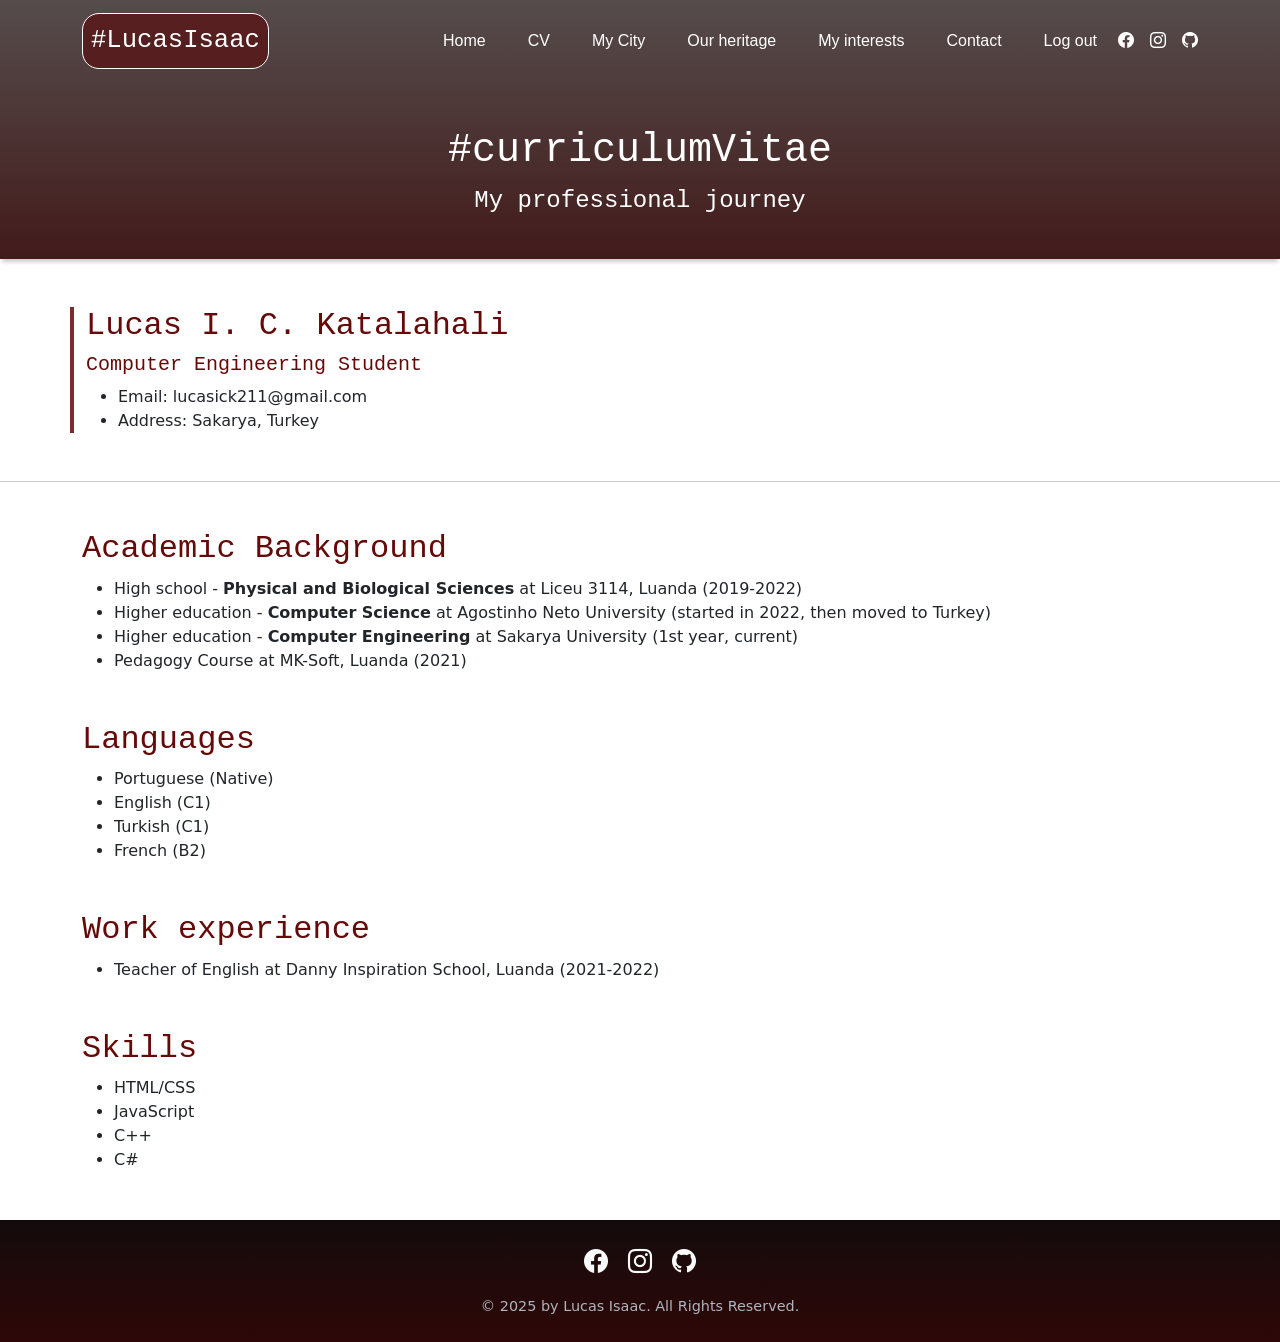
<file: cv.html>
<!DOCTYPE html>
<html lang="en">
<head>
  <meta charset="UTF-8">
  <meta name="viewport" content="width=device-width, initial-scale=1.0">
  <title>Lucas-mysite</title>
  <link rel="stylesheet" href="css/style.css">
  <link href="https://cdn.jsdelivr.net/npm/bootstrap@5.3.3/dist/css/bootstrap.min.css" rel="stylesheet">
  <link rel="stylesheet" href="https://cdn.jsdelivr.net/npm/bootstrap-icons@1.11.3/font/bootstrap-icons.css">
  <style>
    header{
      background-image: linear-gradient(rgba(14, 0, 0, 0.700), rgba(48, 4, 4, 0.909)), url();
    }

  </style>
</head>
<body>
  <header>
      <!-- Navbar (barra de menu) -->
    <nav class="navbar navbar-expand-lg">
        <div class="container">
          <a class="navbar-brand" href="index.html">#LucasIsaac</a>
          <button class="navbar-toggler" type="button" data-bs-toggle="collapse" data-bs-target="#navbarNav">
            <span class="navbar-toggler-icon"></span>
          </button>
          <div class="collapse navbar-collapse" id="navbarNav">
            <ul class="navbar-nav ms-auto navbar-menu">
              <li class="nav-item"><a class="nav-link" href="index.html">Home</a></li>
              <li class="nav-item"><a class="nav-link" href="cv.html">CV</a></li>
              <li class="nav-item"><a class="nav-link" href="mycity.html">My City</a></li>
              <li class="nav-item"><a class="nav-link" href="heritage.html">Our heritage</a></li>
              <li class="nav-item"><a class="nav-link" href="interests.html">My interests</a></li>
              <li class="nav-item"><a class="nav-link" href="contact.html">Contact</a></li>
              <li class="nav-item"><a class="nav-link" href="login.html">Log out</a></li>
            </ul>
            <ul class="d-flex gap-3 list-unstyled mb-0">
              <li><a href="https://www.facebook.com/profile.php?id=61552841411589" target="_blank" rel="noopener noreferrer"><i class="bi bi-facebook"></i></a></li>
              <li><a href="https://www.instagram.com/lucas7isaac/" target="_blank" rel="noopener noreferrer"><i class="bi bi-instagram"></i></a></li>
              <li><a href="https://github.com/Lucaskatalahali" target="_blank" rel="noopener noreferrer"><i class="bi bi-github"></i></a></li>
            </ul>
          </div>
        </div>
      </nav>
      <h1>#curriculumVitae</h1>
      <p>My professional journey</p><br>
  </header>

  <main>
    <div class="container my-5 highlight-paragraph">
      <h2 class="h2title">Lucas I. C. Katalahali</h2>
      <h5 class="h2title">Computer Engineering Student</h5>
      <ul>
        <li>Email: lucasick211@gmail.com</li>
        <li>Address: Sakarya, Turkey</li>
      </ul>
    </div>
  </section>
  <hr>

  <section class="container my-5">
      <h2 class="h2title">Academic Background</h2>
      <ul>
        <li>High school - <strong>Physical and Biological Sciences</strong> at Liceu 3114, Luanda (2019-2022)</li>
        <li>Higher education - <strong>Computer Science</strong> at Agostinho Neto University (started in 2022, then moved to Turkey)</li>
        <li>Higher education - <strong>Computer Engineering</strong> at Sakarya University (1st year, current)</li>
        <li>Pedagogy Course at MK-Soft, Luanda (2021)</li>
      </ul>
  </section>

  <section class="container my-5">
      <h2 class="h2title">Languages</h2>
      <ul>
        <li>Portuguese (Native)</li>
        <li>English (C1)</li>
        <li>Turkish (C1)</li>
        <li>French (B2)</li>
      </ul>
  </section>

  
  <section class="container my-5">
      <h2 class="h2title">Work experience</h2>
      <ul>
        <li>Teacher of English at Danny Inspiration School, Luanda (2021-2022)</li>
      </ul>
  </section>

  <section class="container my-5">
      <h2 class="h2title">Skills</h2>
      <ul>
        <li>HTML/CSS</li>
        <li>JavaScript</li>
        <li>C++</li>
        <li>C#</li>
      </ul>
  </section>
  </main>

  <footer class="text-light py-4 mt-5 bg-dark">
    <div class="container">
      <div class="row">
        <div class="col text-center">
          <ul class="social-icons justify-content-center">
              <li><a href="https://www.facebook.com/profile.php?id=61552841411589" target="_blank" rel="noopener noreferrer"><i class="bi bi-facebook"></i></a></li>
              <li><a href="https://www.instagram.com/lucas7isaac/" target="_blank" rel="noopener noreferrer"><i class="bi bi-instagram"></i></a></li>
              <li><a href="https://github.com/Lucaskatalahali" target="_blank" rel="noopener noreferrer"><i class="bi bi-github"></i></a></li>
          </ul>
          <div class="mt-3">
            <p class="mb-0">&copy; 2025 by Lucas Isaac. All Rights Reserved.</p>
          </div>
        </div>
      </div>
    </div>
  </footer>
  <script src="https://cdn.jsdelivr.net/npm/bootstrap@5.3.3/dist/js/bootstrap.bundle.min.js"></script>
</body>
</html>
</file>
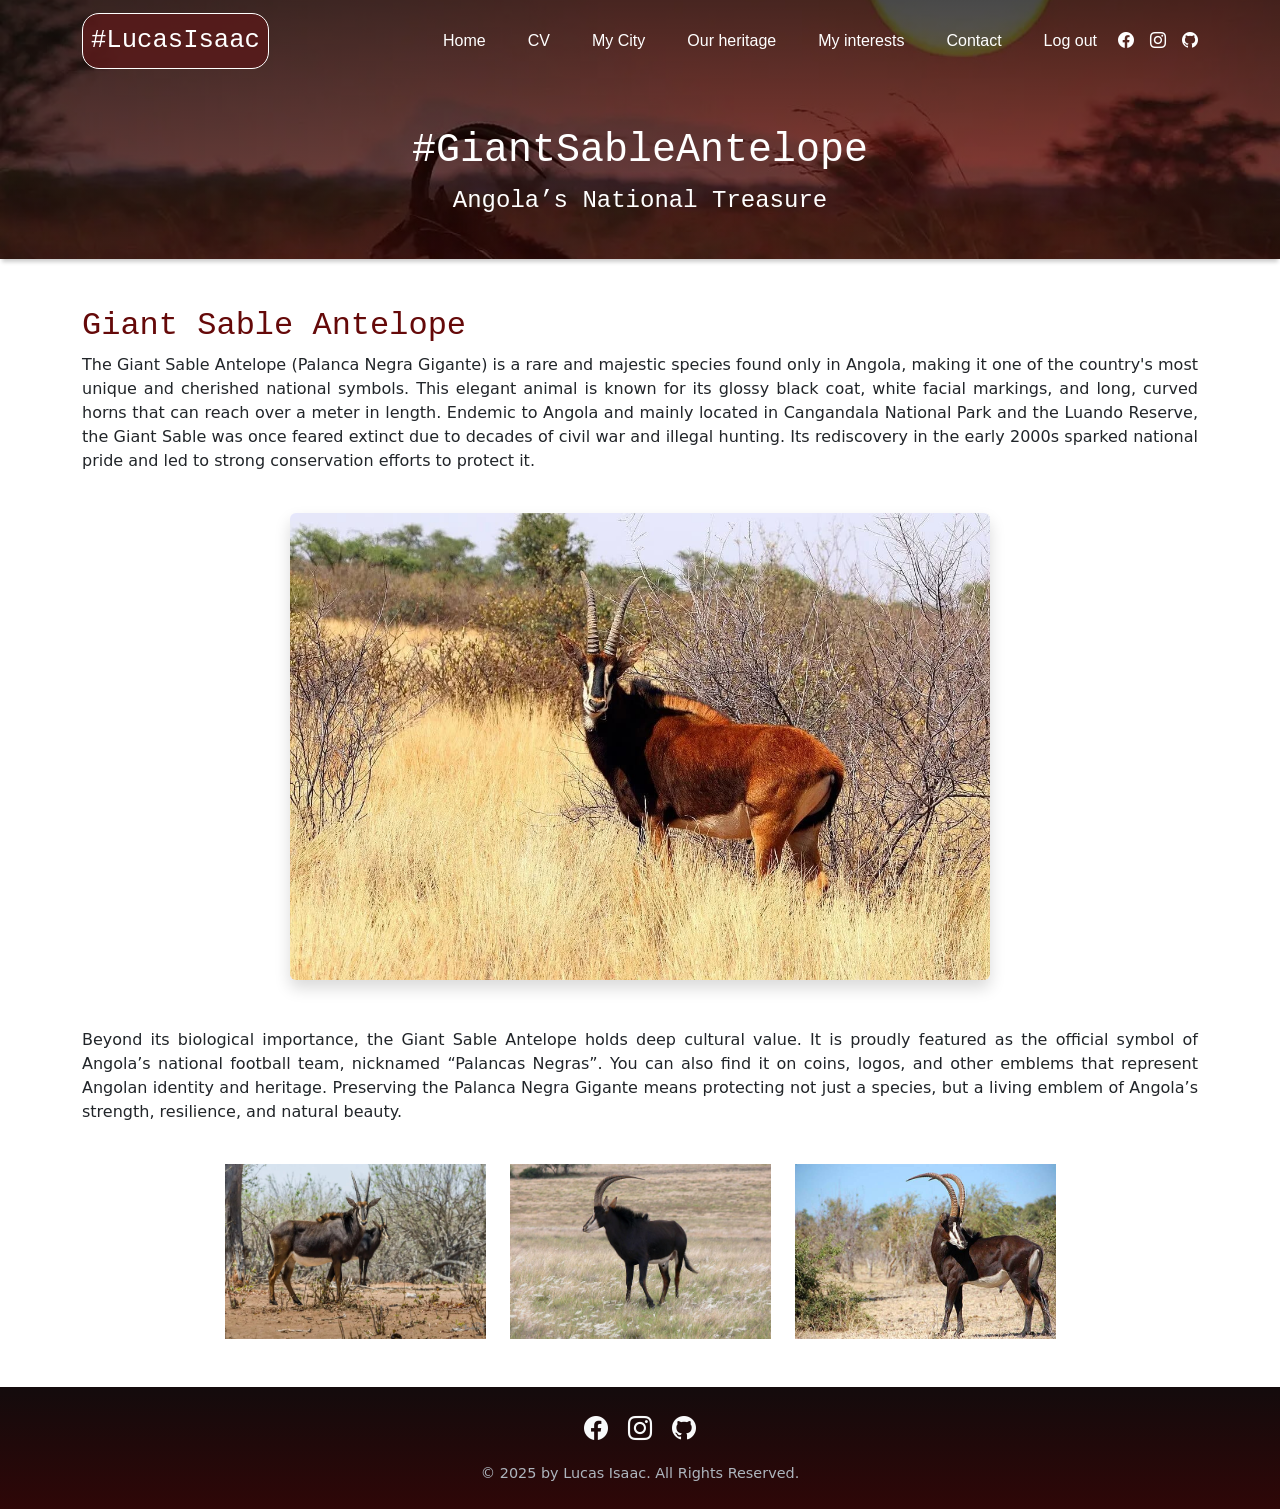
<file: heritage.html>
<!DOCTYPE html>
<html lang="en">
<head>
  <meta charset="UTF-8">
  <meta name="viewport" content="width=device-width, initial-scale=1.0">
  <title>Lucas website</title>
  <link rel="stylesheet" href="css/style.css">
  <link href="https://cdn.jsdelivr.net/npm/bootstrap@5.3.3/dist/css/bootstrap.min.css" rel="stylesheet">
  <link rel="stylesheet" href="https://cdn.jsdelivr.net/npm/bootstrap-icons@1.11.3/font/bootstrap-icons.css">
  <style>
    header{
      background-image: linear-gradient(rgba(0, 0, 0, 0.712), rgba(51, 4, 4, 0.47)),  url(images/palanca.jpg);
    }
    .paragraph{
      text-align: justify;
    }
  </style>
</head>
<body>
  <header>
    <!-- Navbar (barra de menu) -->
    <nav class="navbar navbar-expand-lg">
      <div class="container">
        <a class="navbar-brand" href="index.html">#LucasIsaac</a>
        <button class="navbar-toggler" type="button" data-bs-toggle="collapse" data-bs-target="#navbarNav">
          <span class="navbar-toggler-icon"></span>
        </button>
        <div class="collapse navbar-collapse" id="navbarNav">
          <ul class="navbar-nav ms-auto navbar-menu">
            <li class="nav-item"><a class="nav-link" href="index.html">Home</a></li>
            <li class="nav-item"><a class="nav-link" href="cv.html">CV</a></li>
            <li class="nav-item"><a class="nav-link" href="mycity.html">My City</a></li>
            <li class="nav-item"><a class="nav-link" href="heritage.html">Our heritage</a></li>
            <li class="nav-item"><a class="nav-link" href="interests.html">My interests</a></li>
            <li class="nav-item"><a class="nav-link" href="contact.html">Contact</a></li>
            <li class="nav-item"><a class="nav-link" href="login.html">Log out</a></li>
          </ul>
          <ul class="d-flex gap-3 list-unstyled mb-0">
            <li><a href="https://www.facebook.com/profile.php?id=61552841411589" target="_blank" rel="noopener noreferrer"><i class="bi bi-facebook"></i></a></li>
            <li><a href="https://www.instagram.com/lucas7isaac/" target="_blank" rel="noopener noreferrer"><i class="bi bi-instagram"></i></a></li>
            <li><a href="https://github.com/Lucaskatalahali" target="_blank" rel="noopener noreferrer"><i class="bi bi-github"></i></a></li>
          </ul>
        </div>
      </div>
    </nav>
    <h1>#GiantSableAntelope</h1>
    <p>Angola’s National Treasure</p><br>
  </header>
  <main>
    <section>
      <div class="container text-center my-5">
        <h2 class="h2title">Giant Sable Antelope</h2>
        <p class="paragraph">The Giant Sable Antelope (Palanca Negra Gigante) is a rare and majestic species found only in Angola, making it  one of the country's most unique and cherished national symbols. This elegant animal is known for its glossy black coat, white facial  markings, and long, curved horns that can reach over a meter in length. Endemic to Angola and mainly located in Cangandala National  Park and the Luando Reserve, the Giant Sable was once feared extinct due to decades of civil war and illegal hunting. Its rediscovery  in the early 2000s sparked national pride and led to strong conservation efforts to protect it.</p><br>
        <img src="images/palanca1.jpg" class="img-fluid rounded shadow mx-auto d-block city-img" alt="Palanca Negra Gigante" style="max-width: 700px;" alt="Miradouro da Lua">
      </div>
      <div class="container text-center">
        <p style="text-align: justify;">Beyond its biological importance, the Giant Sable Antelope holds deep cultural value. It is proudly featured as the official symbol of Angola’s national football team, nicknamed “Palancas Negras”. You can also find it on coins, logos, and other emblems that represent Angolan identity and heritage. Preserving the Palanca Negra Gigante means protecting not just a species, but a living emblem of Angola’s strength, resilience, and natural beauty.</p>
        <br>
        <div class="row justify-content-center">
          <div class="col-6 col-sm-4 col-md-3">
            <div class="custom-img-container">
              <img src="images/palanca3.jpg" class="img-fluid custom-img" alt="Palanca Negra Gigante">
            </div>
          </div>
          <div class="col-6 col-sm-4 col-md-3">
            <div class="custom-img-container">
              <img src="images/palanca4.jpg" class="img-fluid custom-img" alt="Palanca Negra Gigante">
            </div>
          </div>
          <div class="col-6 col-sm-4 col-md-3">
            <div class="custom-img-container">
              <img src="images/palanca5.jpg" class="img-fluid custom-img" alt="Palanca Negra Gigante">
            </div>
          </div>
        </div>
      </div>
    </section>
  </main>

  <footer class="text-light py-4 mt-5 bg-dark">
    <div class="container">
      <div class="row">
        <div class="col text-center">
          <ul class="social-icons justify-content-center">
            <li><a href="https://www.facebook.com/profile.php?id=61552841411589" target="_blank" rel="noopener noreferrer"><i class="bi bi-facebook"></i></a></li>
            <li><a href="https://www.instagram.com/lucas7isaac/" target="_blank" rel="noopener noreferrer"><i class="bi bi-instagram"></i></a></li>
            <li><a href="https://github.com/Lucaskatalahali" target="_blank" rel="noopener noreferrer"><i class="bi bi-github"></i></a></li>
          </ul>
          <div class="mt-3">
            <p class="mb-0">&copy; 2025 by Lucas Isaac. All Rights Reserved.</p>
          </div>
        </div>
      </div>
    </div>
  </footer>

  <script src="https://cdn.jsdelivr.net/npm/bootstrap@5.3.3/dist/js/bootstrap.bundle.min.js"></script>
</body>
</html>
</file>
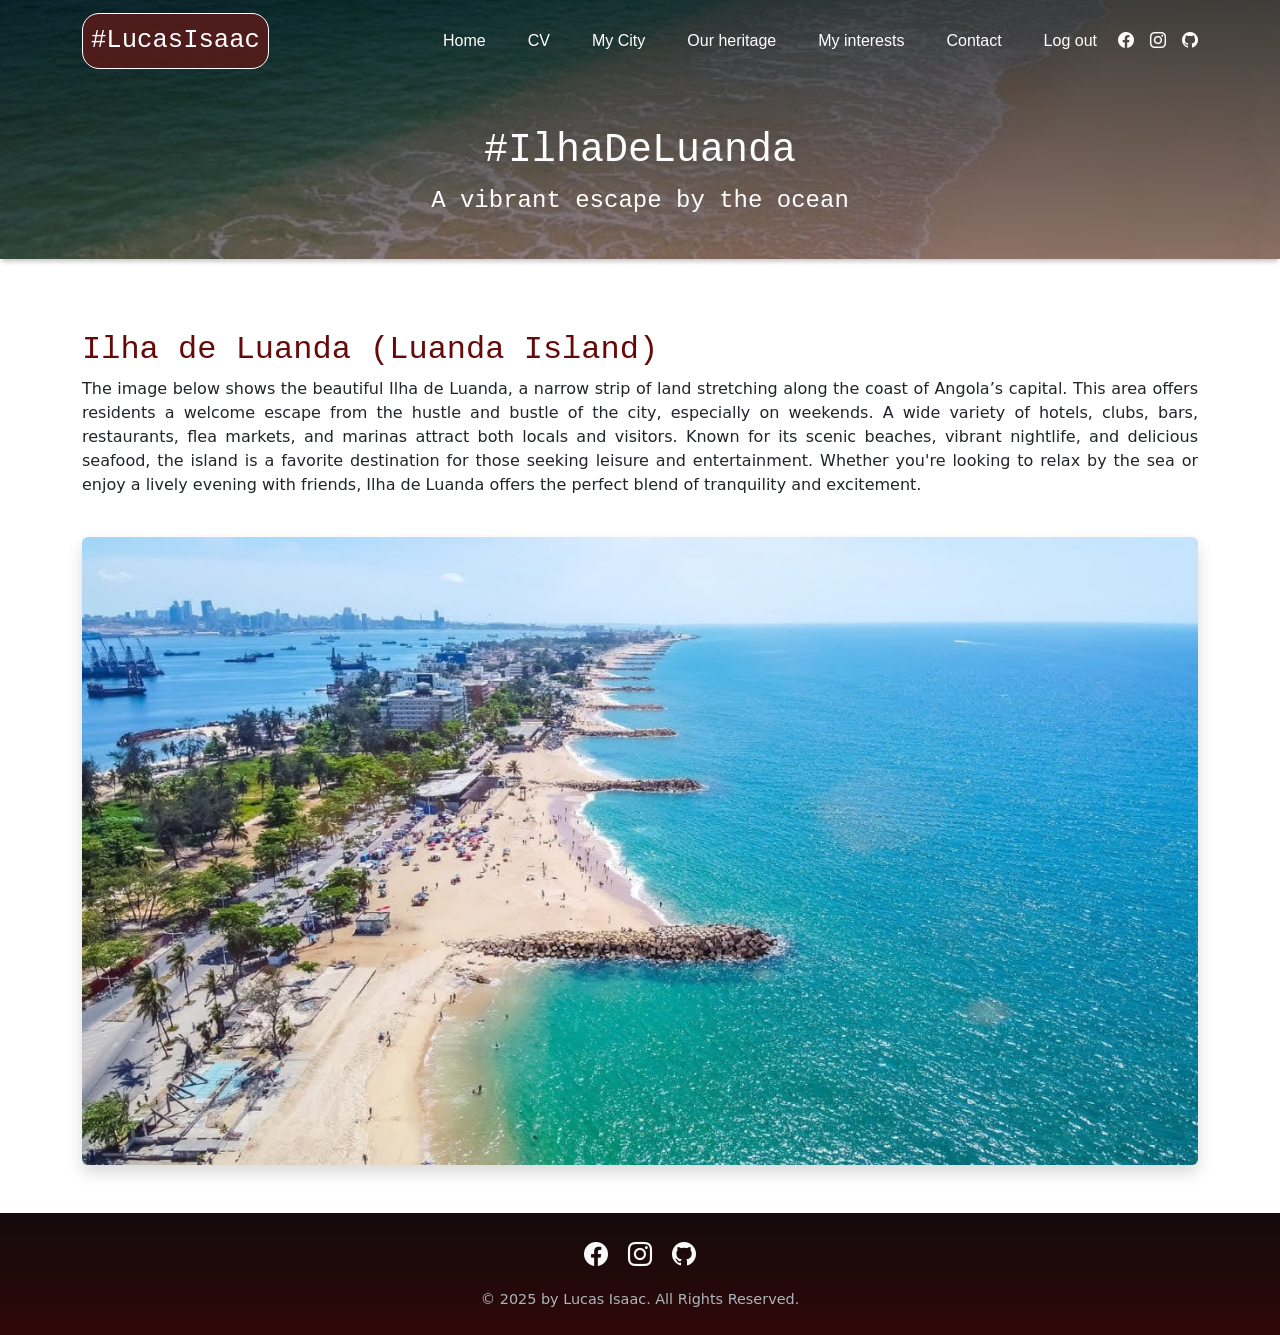
<file: ilhaluanda.html>
<!DOCTYPE html>
<html lang="en">
<head>
  <meta charset="UTF-8">
  <meta name="viewport" content="width=device-width, initial-scale=1.0">
  <title>Lucas-mysite</title>
  <link rel="stylesheet" href="css/style.css">
  <link href="https://cdn.jsdelivr.net/npm/bootstrap@5.3.3/dist/css/bootstrap.min.css" rel="stylesheet">
  <link rel="stylesheet" href="https://cdn.jsdelivr.net/npm/bootstrap-icons@1.11.3/font/bootstrap-icons.css">

  <style>
    header{
      background-image: linear-gradient(rgba(0, 0, 0, 0.712), rgba(51, 4, 4, 0.47)),  url(images/ilha_de_luanda.jpg);
    }
  </style>
</head>
<body>
  <header>
    <!-- Navbar (barra de menu) -->
    <nav class="navbar navbar-expand-lg">
      <div class="container">
        <a class="navbar-brand" href="index.html">#LucasIsaac</a>
        <button class="navbar-toggler" type="button" data-bs-toggle="collapse" data-bs-target="#navbarNav">
          <span class="navbar-toggler-icon"></span>
        </button>
        <div class="collapse navbar-collapse" id="navbarNav">
          <ul class="navbar-nav ms-auto navbar-menu">
            <li class="nav-item"><a class="nav-link" href="index.html">Home</a></li>
            <li class="nav-item"><a class="nav-link" href="cv.html">CV</a></li>
            <li class="nav-item"><a class="nav-link" href="mycity.html">My City</a></li>
            <li class="nav-item"><a class="nav-link" href="heritage.html">Our heritage</a></li>
            <li class="nav-item"><a class="nav-link" href="interests.html">My interests</a></li>
            <li class="nav-item"><a class="nav-link" href="contact.html">Contact</a></li>
            <li class="nav-item"><a class="nav-link" href="login.html">Log out</a></li>
          </ul>
          <ul class="d-flex gap-3 list-unstyled mb-0">
            <li><a href="https://www.facebook.com/profile.php?id=61552841411589" target="_blank" rel="noopener noreferrer"><i class="bi bi-facebook"></i></a></li>
            <li><a href="https://www.instagram.com/lucas7isaac/" target="_blank" rel="noopener noreferrer"><i class="bi bi-instagram"></i></a></li>
            <li><a href="https://github.com/Lucaskatalahali" target="_blank" rel="noopener noreferrer"><i class="bi bi-github"></i></a></li>
          </ul>
        </div>
      </div>
    </nav>
    <h1>#IlhaDeLuanda</h1>
    <p>A vibrant escape by the ocean</p><br>
  </header><br>
  <main>
    <div class="container text-center my-5">
      <h2 class="h2title">Ilha de Luanda (Luanda Island)</h2>
      <p style="text-align: justify;">The image below shows the beautiful Ilha de Luanda, a narrow strip of land stretching along the coast of Angola’s capital. This area offers residents a welcome escape from the hustle and bustle of the city, especially on weekends. A wide variety of hotels, clubs, bars, restaurants, flea markets, and marinas attract both locals and visitors. Known for its scenic beaches, vibrant nightlife, and delicious seafood, the island is a favorite destination for those seeking leisure and entertainment. Whether you're looking to relax by the sea or enjoy a lively evening with friends, Ilha de Luanda offers the perfect blend of tranquility and excitement.</p><br>
      <img src="images/city_background.jpg" class="img-fluid rounded shadow mx-auto d-block city-img" alt="Luanda Island">
    </div>
  </main>

  <footer class="text-light py-4 mt-5 bg-dark">
    <div class="container">
      <div class="row">
        <div class="col text-center">
          <ul class="social-icons justify-content-center">
            <li><a href="https://www.facebook.com/profile.php?id=61552841411589" target="_blank" rel="noopener noreferrer"><i class="bi bi-facebook"></i></a></li>
            <li><a href="https://www.instagram.com/lucas7isaac/" target="_blank" rel="noopener noreferrer"><i class="bi bi-instagram"></i></a></li>
            <li><a href="https://github.com/Lucaskatalahali" target="_blank" rel="noopener noreferrer"><i class="bi bi-github"></i></a></li>
          </ul>
          <div class="mt-3">
            <p class="mb-0">&copy; 2025 by Lucas Isaac. All Rights Reserved.</p>
          </div>
        </div>
      </div>
    </div>
  </footer>
  
  <script src="https://cdn.jsdelivr.net/npm/bootstrap@5.3.3/dist/js/bootstrap.bundle.min.js"></script>
</body>
</html>
</file>
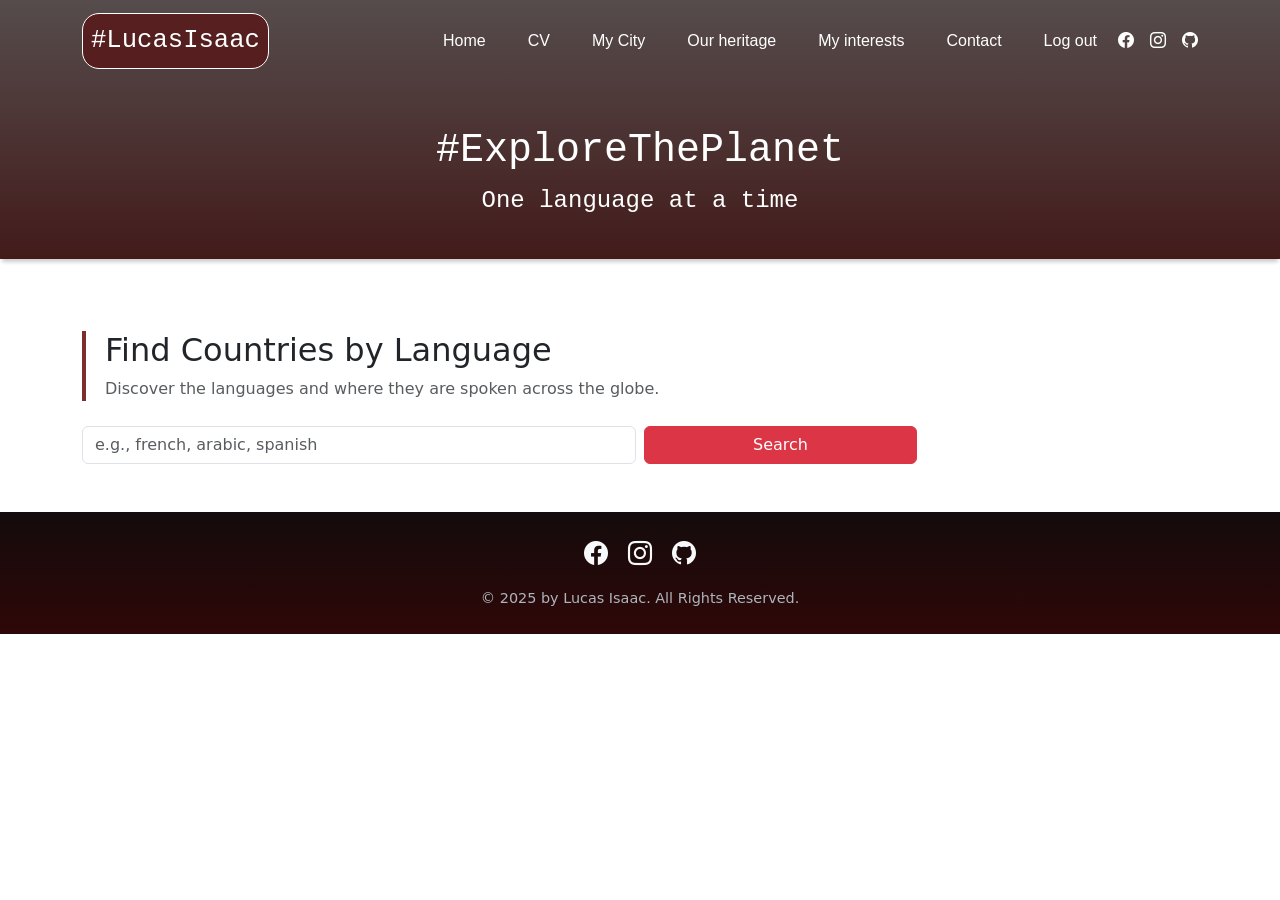
<file: interests.html>
<!DOCTYPE html>
<html lang="en">
<head>
  <meta charset="UTF-8">
  <meta name="viewport" content="width=device-width, initial-scale=1.0">
  <title>Lucas-mysite</title>
  <link rel="stylesheet" href="css/style.css">
  <link href="https://cdn.jsdelivr.net/npm/bootstrap@5.3.3/dist/css/bootstrap.min.css" rel="stylesheet">
  <link rel="stylesheet" href="https://cdn.jsdelivr.net/npm/bootstrap-icons@1.11.3/font/bootstrap-icons.css">
  <style>
    header{
      background-image: linear-gradient(rgba(14, 0, 0, 0.700), rgba(48, 4, 4, 0.909)), url();
    }
    img {
      max-width: 100px;
      border-radius: 4px;
    }
    .pais {
    background-color: #ffffff;
    margin: 20px auto;
    padding: 15px;
    border-radius: 8px;
    box-shadow: 0 4px 12px rgba(0, 0, 0, 0.1);
    text-align: center;
    flex: 1 1 250px;
    max-width: 300px;
    }
    .paises-container {
      display: flex;
      flex-wrap: wrap;
      justify-content: center;
      gap: 20px;
      margin-top: 20px;
      padding: 0 10px;
      overflow-x: hidden;
    }
  </style>
</head>
<body>
  <header>
    <!-- Navbar (barra de menu) -->
    <nav class="navbar navbar-expand-lg">
      <div class="container">
        <a class="navbar-brand" href="index.html">#LucasIsaac</a>
        <button class="navbar-toggler" type="button" data-bs-toggle="collapse" data-bs-target="#navbarNav">
          <span class="navbar-toggler-icon"></span>
        </button>
        <div class="collapse navbar-collapse" id="navbarNav">
          <ul class="navbar-nav ms-auto navbar-menu">
            <li class="nav-item"><a class="nav-link" href="index.html">Home</a></li>
            <li class="nav-item"><a class="nav-link" href="cv.html">CV</a></li>
            <li class="nav-item"><a class="nav-link" href="mycity.html">My City</a></li>
            <li class="nav-item"><a class="nav-link" href="heritage.html">Our heritage</a></li>
            <li class="nav-item"><a class="nav-link" href="interests.html">My interests</a></li>
            <li class="nav-item"><a class="nav-link" href="contact.html">Contact</a></li>
            <li class="nav-item"><a class="nav-link" href="login.html">Log out</a></li>
          </ul>
          <ul class="d-flex gap-3 list-unstyled mb-0">
            <li><a href="https://www.facebook.com/profile.php?id=61552841411589" target="_blank" rel="noopener noreferrer"><i class="bi bi-facebook"></i></a></li>
            <li><a href="https://www.instagram.com/lucas7isaac/" target="_blank" rel="noopener noreferrer"><i class="bi bi-instagram"></i></a></li>
            <li><a href="https://github.com/Lucaskatalahali" target="_blank" rel="noopener noreferrer"><i class="bi bi-github"></i></a></li>
          </ul>
        </div>
      </div>
    </nav>
    <h1>#ExploreThePlanet</h1>
    <p>One language at a time</p><br>
  </header><br>
  <main>
    <section class="container my-5">
      <div class="highlight-paragraph">
        <h2 class="h3title">Find Countries by Language</h2>
        <p class="text-muted">Discover the languages and where they are spoken across the globe.</p>
      </div>
      <div class="row g-2">
        <div class="col-12 col-md-6">
          <input type="text" id="idiomaInput" class="form-control" placeholder="e.g., french, arabic, spanish">
        </div>
        <div class="col-12 col-md-3">
          <button class="btn btn-danger w-100" onclick="buscarIdiomas()">Search</button>
        </div>
      </div>
      <div id="resultado" class="mt-4"></div>
    </section>
  </main>
  <script>
    // Buscar países por idioma com REST Countries
    function buscarIdiomas() {
      const idioma = document.getElementById("idiomaInput").value.trim().toLowerCase();
      if (!idioma) return alert("Please enter a language!");

      fetch(`https://restcountries.com/v3.1/lang/${idioma}`)
        .then(res => res.json())
        .then(data => {
          const div = document.getElementById("resultado");
        div.innerHTML = '<div class="paises-container"></div>';
        const container = div.querySelector(".paises-container");


          if (data.status === 404 || data.length === 0) {
            div.innerHTML = "<p>No countries found for this language.</p>";
            return;
          }

          data.forEach(pais => {
            const elemento = document.createElement("div");
            elemento.className = "pais";
            elemento.innerHTML = `
              <h2>${pais.name.common}</h2>
              <img src="${pais.flags.png}" alt="Flag of ${pais.name.common}">
              <p><strong>Region:</strong> ${pais.region}</p>
              <p><strong>Population:</strong> ${pais.population.toLocaleString()}</p>
            `;
            container.appendChild(elemento);
          });
        })
        .catch(erro => {
          console.error("Error:", erro);
        });
    }
  </script>
  <footer class="text-light py-4 mt-5 bg-dark">
    <div class="container">
      <div class="row">
        <div class="col text-center">
          <ul class="social-icons justify-content-center">
            <li><a href="https://www.facebook.com/profile.php?id=61552841411589" target="_blank" rel="noopener noreferrer"><i class="bi bi-facebook"></i></a></li>
            <li><a href="https://www.instagram.com/lucas7isaac/" target="_blank" rel="noopener noreferrer"><i class="bi bi-instagram"></i></a></li>
            <li><a href="https://github.com/Lucaskatalahali" target="_blank" rel="noopener noreferrer"><i class="bi bi-github"></i></a></li>
          </ul>
          <div class="mt-3">
            <p class="mb-0">&copy; 2025 by Lucas Isaac. All Rights Reserved.</p>
          </div>
        </div>
      </div>
    </div>
  </footer>
  <script src="https://cdn.jsdelivr.net/npm/bootstrap@5.3.3/dist/js/bootstrap.bundle.min.js"></script>
</body>
</html>
</file>
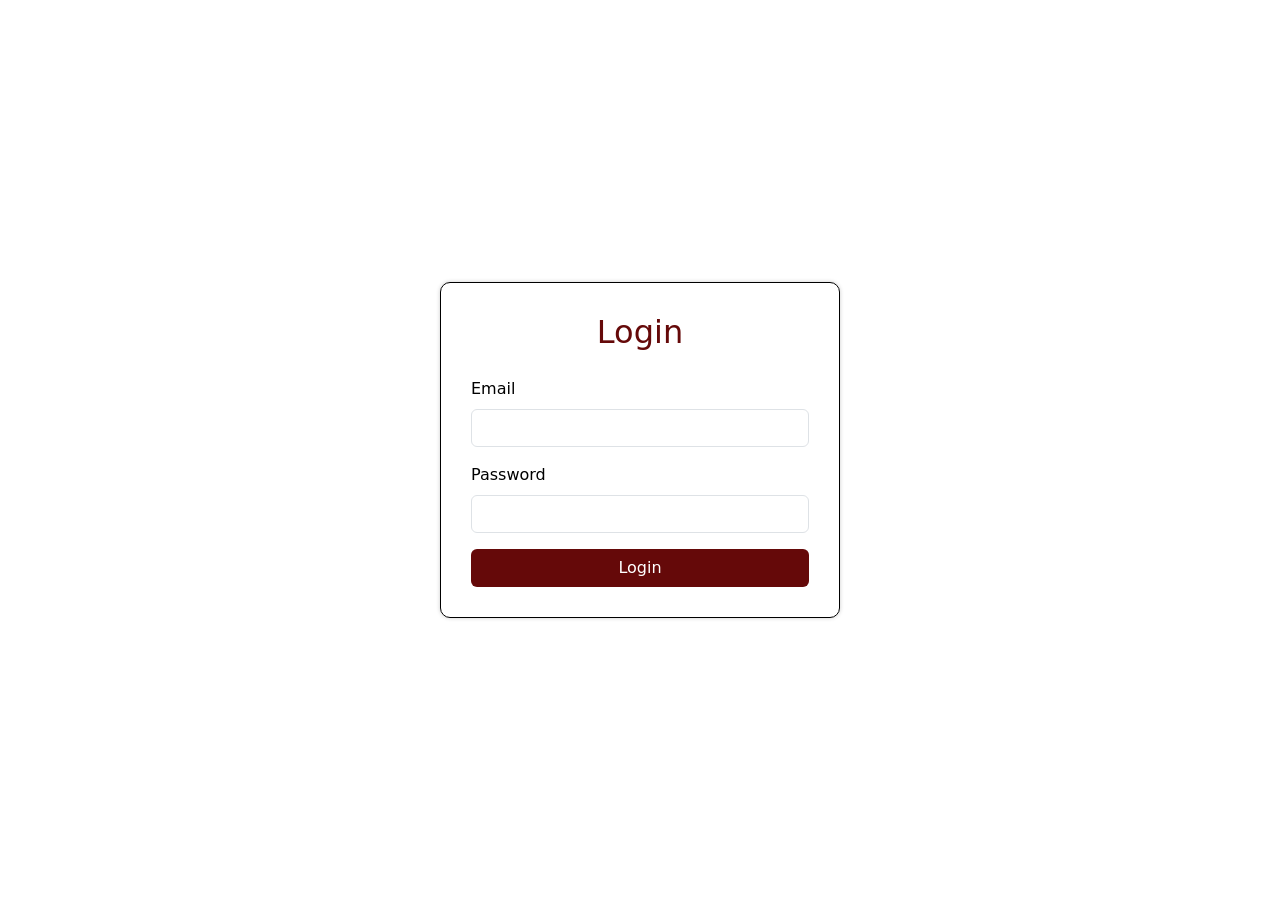
<file: login.html>
<!DOCTYPE html>
<html lang="en">
<head>
  <meta charset="UTF-8">
  <meta name="viewport" content="width=device-width, initial-scale=1.0">
  <title>Lucas website</title>
  <link rel="stylesheet" href="css/style.css">
  <link href="https://cdn.jsdelivr.net/npm/bootstrap@5.3.3/dist/css/bootstrap.min.css" rel="stylesheet">
  <link rel="stylesheet" href="https://cdn.jsdelivr.net/npm/bootstrap-icons@1.11.3/font/bootstrap-icons.css">

  <style>
    body {
      min-height: 100vh;
      display: flex;
      justify-content: center;
      align-items: center;
    }
    .login-title{
      color: #650909;
    }
    .login-container {
      color: black;
      padding: 30px;
      max-width: 400px;
      width: 100%;
      border: 1px solid black;
      box-shadow: 0 0 4px rgba(0, 0, 0, 0.2);
      border-radius: 10px ;
    }
    .btn-login {
      background-color: #650909;
      color: white;
      width: 100%;
    }
    .btn-login:hover {
      background-color: #500707;
    }
    .login-title {
      text-align: center;
      margin-bottom: 25px;
    }
  </style>
</head>
<body>
<div class="login-container">
    <h2 class="login-title">Login</h2>
    <form action="php/login.php" method="POST" onsubmit="return validateLogin()">
      <div class="mb-3">
        <label for="email" class="form-label">Email</label>
        <input type="email" id="email" name="email" class="form-control" required />
      </div>
      <div class="mb-3">
        <label for="password" class="form-label">Password</label>
        <input type="password" id="password" name="password" class="form-control" required />
      </div>
      <button type="submit" class="btn btn-login">Login</button>
    </form>
  </div>

  <script>
    function validateLogin() {
        const email = document.getElementById("email").value;
        const password = document.getElementById("password").value;
        const emailRegex = /^[a-zA-Z0-9._%+-]+@sakarya\.edu\.tr$/;

        if(!emailRegex.test(email)){
          alert('Please enter a valid sakarya.edu.tr email.l');
          return false;
        }
      return true;
    }
  </script>

  <script src="https://cdn.jsdelivr.net/npm/bootstrap@5.3.3/dist/js/bootstrap.bundle.min.js"></script>
</body>
</html>
</file>
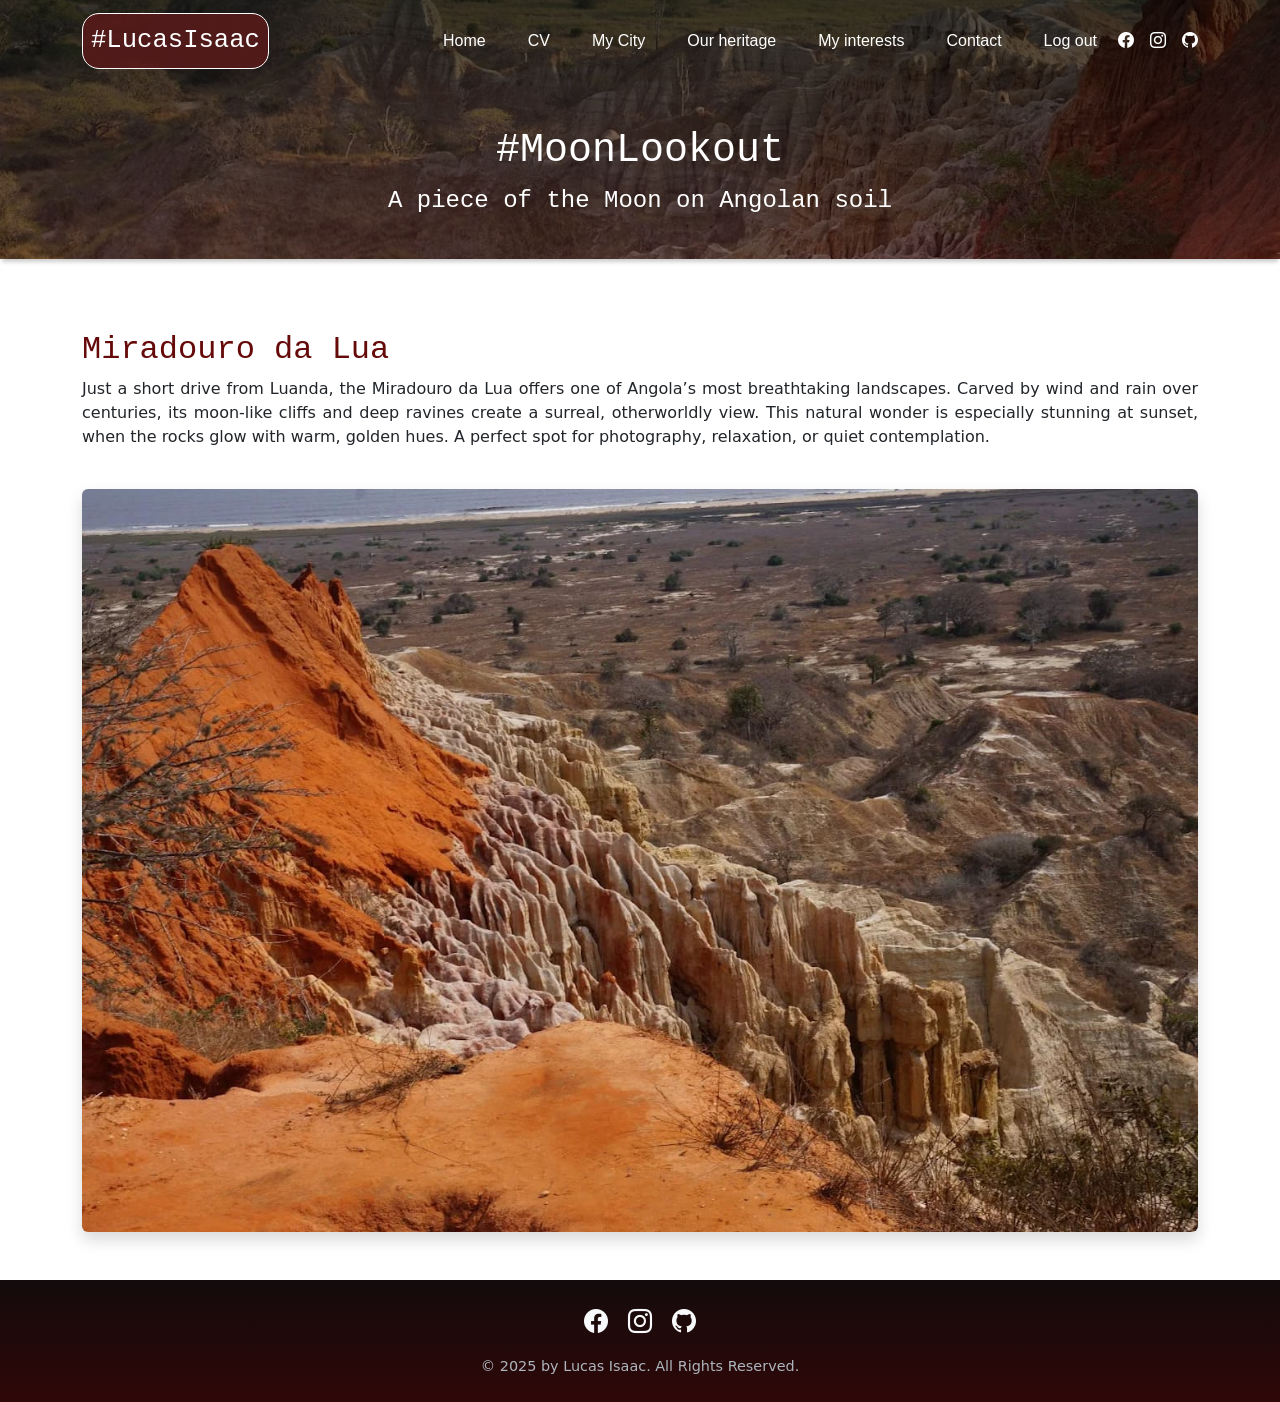
<file: miradouro.html>
<!DOCTYPE html>
<html lang="en">
<head>
  <meta charset="UTF-8">
  <meta name="viewport" content="width=device-width, initial-scale=1.0">
  <title>Lucas-mysite</title>
  <link rel="stylesheet" href="css/style.css">
  <link href="https://cdn.jsdelivr.net/npm/bootstrap@5.3.3/dist/css/bootstrap.min.css" rel="stylesheet">
  <link rel="stylesheet" href="https://cdn.jsdelivr.net/npm/bootstrap-icons@1.11.3/font/bootstrap-icons.css">
  <style>
    header{
      background-image: linear-gradient(rgba(0, 0, 0, 0.712), rgba(51, 4, 4, 0.47)),  url(images/miradouro.jpg);
    }
  </style>
</head>
<body>
  <header>
    <!-- Navbar (barra de menu) -->
    <nav class="navbar navbar-expand-lg">
        <div class="container">
          <a class="navbar-brand" href="index.html">#LucasIsaac</a>
          <button class="navbar-toggler" type="button" data-bs-toggle="collapse" data-bs-target="#navbarNav">
            <span class="navbar-toggler-icon"></span>
          </button>
          <div class="collapse navbar-collapse" id="navbarNav">
            <ul class="navbar-nav ms-auto navbar-menu">
              <li class="nav-item"><a class="nav-link" href="index.html">Home</a></li>
              <li class="nav-item"><a class="nav-link" href="cv.html">CV</a></li>
              <li class="nav-item"><a class="nav-link" href="mycity.html">My City</a></li>
              <li class="nav-item"><a class="nav-link" href="heritage.html">Our heritage</a></li>
              <li class="nav-item"><a class="nav-link" href="interests.html">My interests</a></li>
              <li class="nav-item"><a class="nav-link" href="contact.html">Contact</a></li>
              <li class="nav-item"><a class="nav-link" href="login.html">Log out</a></li>
            </ul>
            <ul class="d-flex gap-3 list-unstyled mb-0">
              <li><a href="https://www.facebook.com/profile.php?id=61552841411589" target="_blank" rel="noopener noreferrer"><i class="bi bi-facebook"></i></a></li>
              <li><a href="https://www.instagram.com/lucas7isaac/" target="_blank" rel="noopener noreferrer"><i class="bi bi-instagram"></i></a></li>
              <li><a href="https://github.com/Lucaskatalahali" target="_blank" rel="noopener noreferrer"><i class="bi bi-github"></i></a></li>
            </ul>
          </div>
        </div>
      </nav>
    <h1>#MoonLookout</h1>
    <p>A piece of the Moon on Angolan soil</p><br>
</header><br>
<main>

    <div class="container text-center my-5">
        <h2 class="h2title">Miradouro da Lua</h2>
        <p style="text-align: justify;">Just a short drive from Luanda, the Miradouro da Lua offers one of Angola’s most breathtaking landscapes. Carved by wind and rain over centuries, its moon-like cliffs and deep ravines create a surreal, otherworldly view. This natural wonder is especially stunning at sunset, when the rocks glow with warm, golden hues. A perfect spot for photography, relaxation, or quiet contemplation.</p><br>
        <img src="images/miradouro1.jpg" class="img-fluid rounded shadow mx-auto d-block city-img" alt="Miradouro da Lua">
    </div>

</main>

<footer class="text-light py-4 mt-5 bg-dark">
  <div class="container">
    <div class="row">
      <div class="col text-center">
        <ul class="social-icons justify-content-center">
            <li><a href="https://www.facebook.com/profile.php?id=61552841411589" target="_blank" rel="noopener noreferrer"><i class="bi bi-facebook"></i></a></li>
            <li><a href="https://www.instagram.com/lucas7isaac/" target="_blank" rel="noopener noreferrer"><i class="bi bi-instagram"></i></a></li>
            <li><a href="https://github.com/Lucaskatalahali" target="_blank" rel="noopener noreferrer"><i class="bi bi-github"></i></a></li>
        </ul>
        <div class="mt-3">
          <p class="mb-0">&copy; 2025 by Lucas Isaac. All Rights Reserved.</p>
        </div>
      </div>
    </div>
  </div>
</footer>

    <script src="https://cdn.jsdelivr.net/npm/bootstrap@5.3.3/dist/js/bootstrap.bundle.min.js"></script>

</body>
</html>
</file>
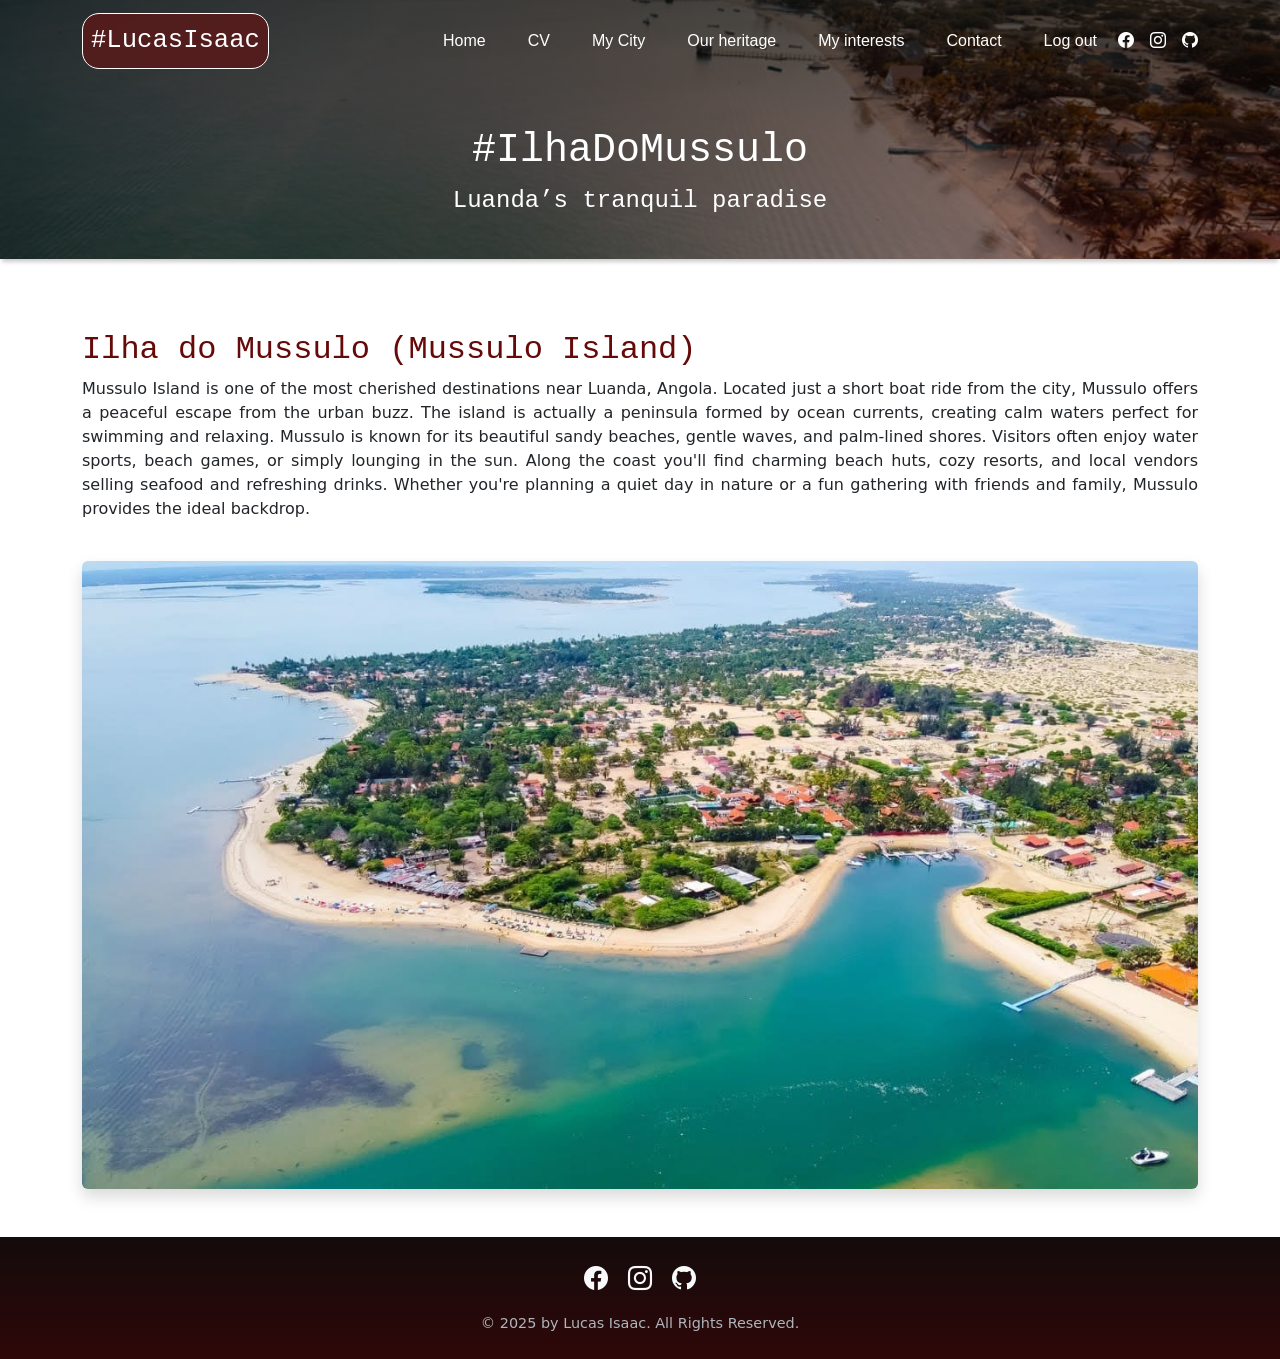
<file: mussulo.html>
<!DOCTYPE html>
<html lang="en">
<head>
    <meta charset="UTF-8">
    <meta name="viewport" content="width=device-width, initial-scale=1.0">
    <title>Lucas-mysite</title>
    <link rel="stylesheet" href="css/style.css">
    <link href="https://cdn.jsdelivr.net/npm/bootstrap@5.3.3/dist/css/bootstrap.min.css" rel="stylesheet">
    <link rel="stylesheet" href="https://cdn.jsdelivr.net/npm/bootstrap-icons@1.11.3/font/bootstrap-icons.css">

       <style>
      header{
        background-image: linear-gradient(rgba(0, 0, 0, 0.712), rgba(51, 4, 4, 0.47)),  url(images/mussulo.jpg);
      }
    </style>
</head>
<body>
  <header>
      <!-- Navbar (barra de menu) -->
    <nav class="navbar navbar-expand-lg">
        <div class="container">
          <a class="navbar-brand" href="index.html">#LucasIsaac</a> <!--Quero remover essa linha-->
          <button class="navbar-toggler" type="button" data-bs-toggle="collapse" data-bs-target="#navbarNav">
            <span class="navbar-toggler-icon"></span>
          </button>
          <div class="collapse navbar-collapse" id="navbarNav">
            <ul class="navbar-nav ms-auto navbar-menu">
              <li class="nav-item"><a class="nav-link" href="index.html">Home</a></li>
              <li class="nav-item"><a class="nav-link" href="cv.html">CV</a></li>
              <li class="nav-item"><a class="nav-link" href="mycity.html">My City</a></li>
              <li class="nav-item"><a class="nav-link" href="heritage.html">Our heritage</a></li>
              <li class="nav-item"><a class="nav-link" href="interests.html">My interests</a></li>
              <li class="nav-item"><a class="nav-link" href="contact.html">Contact</a></li>
              <li class="nav-item"><a class="nav-link" href="login.html">Log out</a></li>
            </ul>
          
            <ul class="d-flex gap-3 list-unstyled mb-0">
              <li><a href="https://www.facebook.com/profile.php?id=61552841411589" target="_blank" rel="noopener noreferrer"><i class="bi bi-facebook"></i></a></li>
              <li><a href="https://www.instagram.com/lucas7isaac/" target="_blank" rel="noopener noreferrer"><i class="bi bi-instagram"></i></a></li>
              <li><a href="https://github.com/Lucaskatalahali" target="_blank" rel="noopener noreferrer"><i class="bi bi-github"></i></a></li>
            </ul>
          </div>
        </div>
      </nav>
    <h1>#IlhaDoMussulo</h1>
    <p> Luanda’s tranquil paradise</p><br>
</header><br>
<main>
    <div class="container text-center my-5">
    <h2 class="h2title">Ilha do Mussulo (Mussulo Island)</h2>
    <p style="text-align: justify;">Mussulo Island is one of the most cherished destinations near Luanda, Angola. Located just a short boat ride from the city, Mussulo offers a peaceful escape from the urban buzz. The island is actually a peninsula formed by ocean currents, creating calm waters perfect for swimming and relaxing. Mussulo is known for its beautiful sandy beaches, gentle waves, and palm-lined shores. Visitors often enjoy water sports, beach games, or simply lounging in the sun. Along the coast you'll find charming beach huts, cozy resorts, and local vendors selling seafood and refreshing drinks. Whether you're planning a quiet day in nature or a fun gathering with friends and family, Mussulo provides the ideal backdrop.</p><br>
    <img src="images/ilhadomussulo.jpg" class="img-fluid rounded shadow mx-auto d-block city-img" alt="Ilha do Mussulo">
    </div>
</main>

<footer class="text-light py-4 mt-5 bg-dark">
  <div class="container">
    <div class="row">
      <div class="col text-center">
        <ul class="social-icons justify-content-center">
          <li><a href="https://www.facebook.com/profile.php?id=61552841411589" target="_blank" rel="noopener noreferrer"><i class="bi bi-facebook"></i></a></li>
          <li><a href="https://www.instagram.com/lucas7isaac/" target="_blank" rel="noopener noreferrer"><i class="bi bi-instagram"></i></a></li>
          <li><a href="https://github.com/Lucaskatalahali" target="_blank" rel="noopener noreferrer"><i class="bi bi-github"></i></a></li>
        </ul>
        <div class="mt-3">
          <p class="mb-0">&copy; 2025 by Lucas Isaac. All Rights Reserved.</p>
        </div>
      </div>
    </div>
  </div>
</footer>
    <script src="https://cdn.jsdelivr.net/npm/bootstrap@5.3.3/dist/js/bootstrap.bundle.min.js"></script>

</body>
</html>
</file>
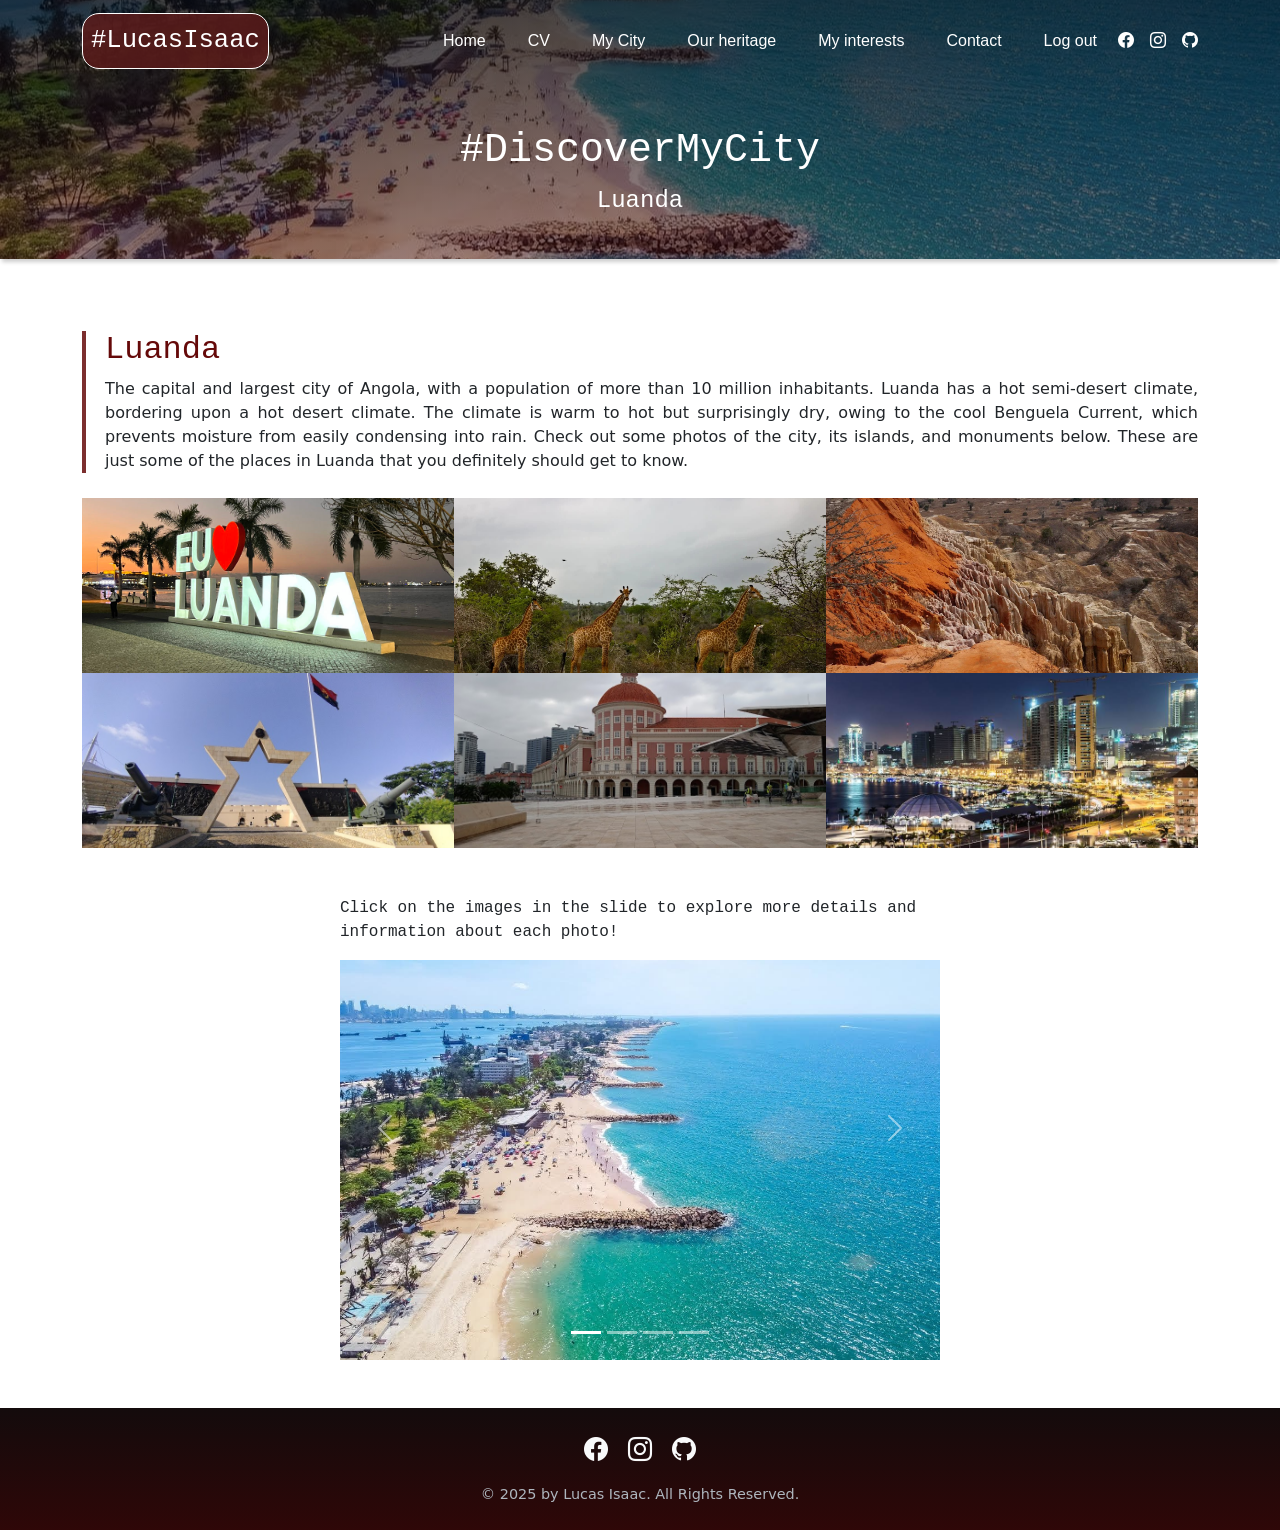
<file: mycity.html>
<!DOCTYPE html>
<html lang="en">
<head>
    <meta charset="UTF-8">
    <meta name="viewport" content="width=device-width, initial-scale=1.0">
    <title>Lucas-mysite</title>
    <link rel="stylesheet" href="css/style.css">
    <link href="https://cdn.jsdelivr.net/npm/bootstrap@5.3.3/dist/css/bootstrap.min.css" rel="stylesheet">
    <link rel="stylesheet" href="https://cdn.jsdelivr.net/npm/bootstrap-icons@1.11.3/font/bootstrap-icons.css">
    <style>
      header{
        background-image: linear-gradient(rgba(0, 0, 0, 0.712), rgba(51, 4, 4, 0.47)),  url(images/city_background.jpg);
      }
    </style>
</head>
<body>
  <header>
      <!-- Navbar (barra de menu) -->
    <nav class="navbar navbar-expand-lg">
        <div class="container">
          <a class="navbar-brand" href="index.html">#LucasIsaac</a>
          <button class="navbar-toggler" type="button" data-bs-toggle="collapse" data-bs-target="#navbarNav">
            <span class="navbar-toggler-icon"></span>
          </button>
          <div class="collapse navbar-collapse" id="navbarNav">
            <ul class="navbar-nav ms-auto navbar-menu">
              <li class="nav-item"><a class="nav-link" href="index.html">Home</a></li>
              <li class="nav-item"><a class="nav-link" href="cv.html">CV</a></li>
              <li class="nav-item"><a class="nav-link" href="mycity.html">My City</a></li>
              <li class="nav-item"><a class="nav-link" href="heritage.html">Our heritage</a></li>
              <li class="nav-item"><a class="nav-link" href="interests.html">My interests</a></li>
              <li class="nav-item"><a class="nav-link" href="contact.html">Contact</a></li>
              <li class="nav-item"><a class="nav-link" href="login.html">Log out</a></li>
            </ul>
            <ul class="d-flex gap-3 list-unstyled mb-0">
              <li><a href="https://www.facebook.com/profile.php?id=61552841411589" target="_blank" rel="noopener noreferrer"><i class="bi bi-facebook"></i></a></li>
              <li><a href="https://www.instagram.com/lucas7isaac/" target="_blank" rel="noopener noreferrer"><i class="bi bi-instagram"></i></a></li>
              <li><a href="https://github.com/Lucaskatalahali" target="_blank" rel="noopener noreferrer"><i class="bi bi-github"></i></a></li>
            </ul>
          </div>
        </div>
      </nav>
    <h1>#DiscoverMyCity</h1>
    <p>Luanda</p><br>
</header><br>
<main>
<section class="container my-5">
  <div class="highlight-paragraph">
    <h2 class="h2title">Luanda</h2>
    <p>The capital and largest city of Angola, with a population of more than 10 million inhabitants. Luanda has a hot semi-desert climate, bordering upon a hot desert climate. The climate is warm to hot but surprisingly dry, owing to the cool Benguela Current, which prevents moisture from easily condensing into rain. Check out some photos of the city, its islands, and monuments below. These are just some of the places in Luanda that you definitely should get to know.</p>
  </div>
  <div class="row g-0">

    <div class="col-4">
      <div class="custom-img-container">
        <img src="images/iloveluanda.jpg" class="img-fluid custom-img" alt="baia de luanda">
        <div class="overlay">Baia de Luanda</div>
      </div>
    </div>

    <div class="col-4">
      <div class="custom-img-container">
        <img src="images/girafa.jpg" class="img-fluid custom-img" alt="parque da quiçama">
        <div class="overlay">Quiçama National Park</div>
      </div>
    </div>
 
    <div class="col-4">
      <div class="custom-img-container">
        <img src="images/miradouro1.jpg" class="img-fluid custom-img" alt="miradouro da lua">
        <div class="overlay">Miradouro da Lua</div>
      </div>
    </div>

    <div class="col-4">
      <div class="custom-img-container">
        <img src="images/fortaleza.jpg" class="img-fluid custom-img" alt="fortaleza luanda">
        <div class="overlay">Fortaleza de São Paulo</div>
      </div>
    </div>

    <div class="col-4">
      <div class="custom-img-container">
        <img src="images/bank.jpg" class="img-fluid custom-img" alt="Imagem 5">
        <div class="overlay">National Bank</div>
      </div>
    </div>

    <div class="col-4">
      <div class="custom-img-container">
        <img src="images/luanda_city.jpeg" class="img-fluid custom-img" alt="luanda city">
        <div class="overlay">Luanda City</div>
      </div>
    </div>

  </div>
</section>

<div id="carouselExampleIndicators" class="carousel slide" data-bs-ride="carousel" style="max-width: 600px; margin: auto;">
   <p style="font-family: 'Courier New', Courier, monospace;">Click on the images in the slide to explore more details and information about each photo!</p>
  <div class="carousel-indicators">
    <button type="button" data-bs-target="#carouselExampleIndicators" data-bs-slide-to="0" class="active" aria-current="true" aria-label="Slide 1"></button>
    <button type="button" data-bs-target="#carouselExampleIndicators" data-bs-slide-to="1" aria-label="Slide 2"></button>
    <button type="button" data-bs-target="#carouselExampleIndicators" data-bs-slide-to="2" aria-label="Slide 3"></button>
    <button type="button" data-bs-target="#carouselExampleIndicators" data-bs-slide-to="3" aria-label="Slide 3"></button>
  </div>
  <div class="carousel-inner">
    <div class="carousel-item active">
       <a href="ilhaluanda.html">
        <div class="custom-img-container">
          <img src="images/city_background.jpg" class="d-block w-100">
          <div class="overlay">Luanda Island</div>
        </div>
       </a>     
    </div>

    <div class="carousel-item">
        <a href="park.html">
        <div class="custom-img-container">
          <img src="images/lion.jpg" class="d-block w-100">
          <div class="overlay">Quiçama National Park</div>
        </div>
       </a> 
    </div>
    <div class="carousel-item">
      <a href="mussulo.html">
        <div class="custom-img-container">
          <img src="images/ilhadomussulo.jpg" class="d-block w-100">
          <div class="overlay">Mussulo Island</div>
        </div>
       </a> 
    </div>
    <div class="carousel-item">
      <a href="miradouro.html">
        <div class="custom-img-container">
          <img src="images/miradouro1.jpg" class="d-block w-100">
          <div class="overlay">Miradouro da Lua</div>
        </div>
       </a> 
    </div>
  </div>
  <button class="carousel-control-prev" type="button" data-bs-target="#carouselExampleIndicators" data-bs-slide="prev">
    <span class="carousel-control-prev-icon" aria-hidden="true"></span>
    <span class="visually-hidden">Previous</span>
  </button>
  <button class="carousel-control-next" type="button" data-bs-target="#carouselExampleIndicators" data-bs-slide="next">
    <span class="carousel-control-next-icon" aria-hidden="true"></span>
    <span class="visually-hidden">Next</span>
  </button>
</div>
</main>

<footer class="text-light py-4 mt-5 bg-dark">
  <div class="container">
    <div class="row">
      <div class="col text-center">
        <ul class="social-icons justify-content-center">
          <li><a href="https://www.facebook.com/profile.php?id=61552841411589" target="_blank" rel="noopener noreferrer"><i class="bi bi-facebook"></i></a></li>
          <li><a href="https://www.instagram.com/lucas7isaac/" target="_blank" rel="noopener noreferrer"><i class="bi bi-instagram"></i></a></li>
          <li><a href="https://github.com/Lucaskatalahali" target="_blank" rel="noopener noreferrer"><i class="bi bi-github"></i></a></li>
        </ul>
        <div class="mt-3">
          <p class="mb-0">&copy; 2025 by Lucas Isaac. All Rights Reserved.</p>
        </div>
      </div>
    </div>
  </div>
</footer>


    <script src="https://cdn.jsdelivr.net/npm/bootstrap@5.3.3/dist/js/bootstrap.bundle.min.js"></script>

</body>
</html>
</file>
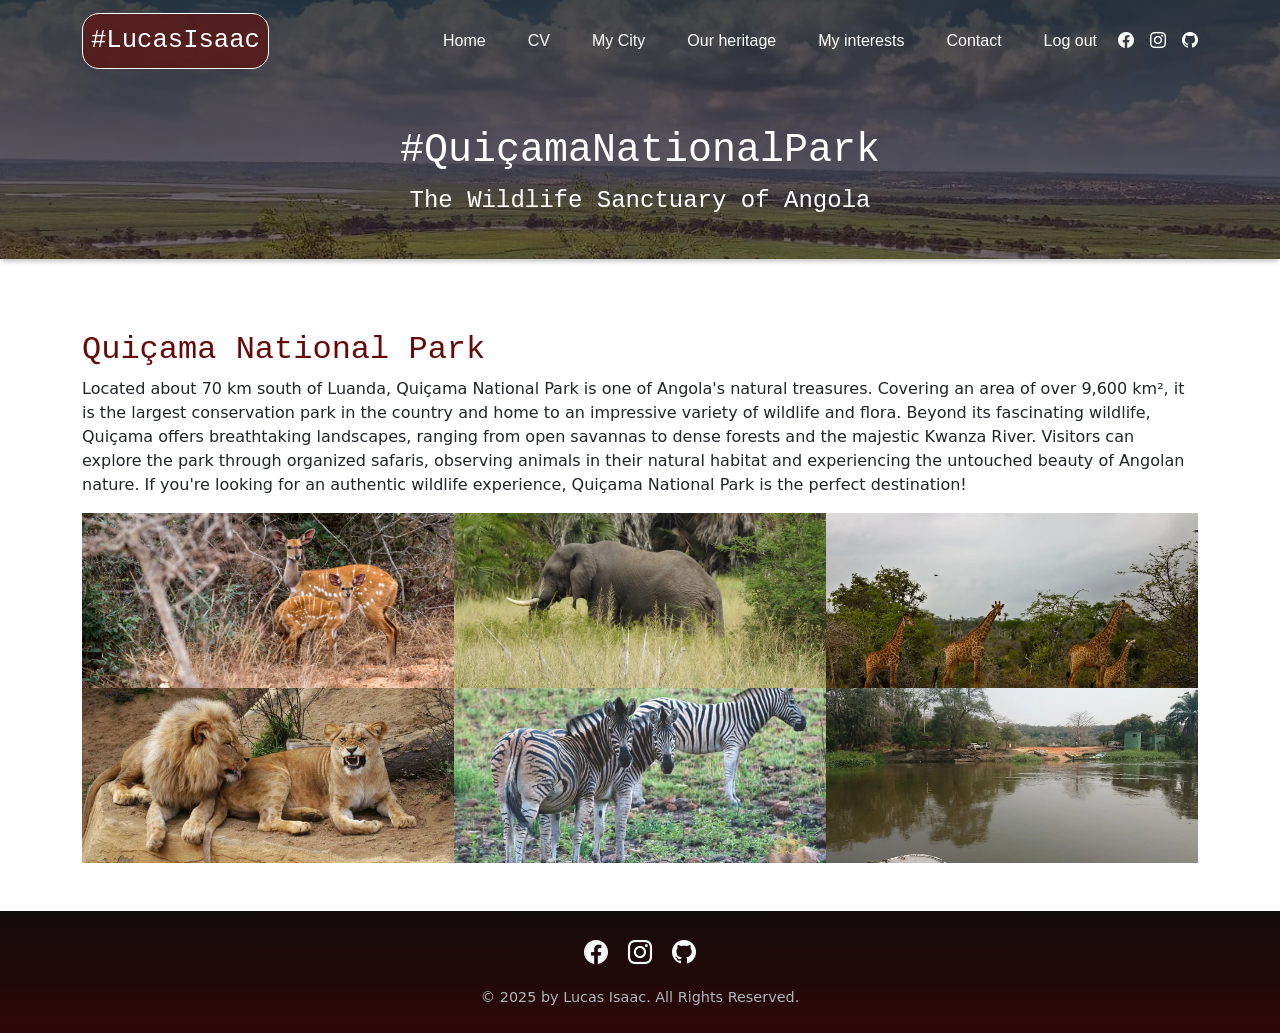
<file: park.html>
<!DOCTYPE html>
<html lang="en">
<head>
    <meta charset="UTF-8">
    <meta name="viewport" content="width=device-width, initial-scale=1.0">
    <title>Lucas-mysite</title>
    <link rel="stylesheet" href="css/style.css">
    <link href="https://cdn.jsdelivr.net/npm/bootstrap@5.3.3/dist/css/bootstrap.min.css" rel="stylesheet">
    <link rel="stylesheet" href="https://cdn.jsdelivr.net/npm/bootstrap-icons@1.11.3/font/bootstrap-icons.css">
    <style>
      header{
        background-image: linear-gradient(rgba(0, 0, 0, 0.712), rgba(51, 4, 4, 0.47)),  url(images/floresta.jpg);
      }
    </style>
</head>
<body>
  <header>
      <!-- Navbar (barra de menu) -->
    <nav class="navbar navbar-expand-lg">
        <div class="container">
          <a class="navbar-brand" href="index.html">#LucasIsaac</a>
          <button class="navbar-toggler" type="button" data-bs-toggle="collapse" data-bs-target="#navbarNav">
            <span class="navbar-toggler-icon"></span>
          </button>
          <div class="collapse navbar-collapse" id="navbarNav">
            <ul class="navbar-nav ms-auto navbar-menu">
              <li class="nav-item"><a class="nav-link" href="index.html">Home</a></li>
              <li class="nav-item"><a class="nav-link" href="cv.html">CV</a></li>
              <li class="nav-item"><a class="nav-link" href="mycity.html">My City</a></li>
              <li class="nav-item"><a class="nav-link" href="heritage.html">Our heritage</a></li>
              <li class="nav-item"><a class="nav-link" href="interests.html">My interests</a></li>
              <li class="nav-item"><a class="nav-link" href="contact.html">Contact</a></li>
              <li class="nav-item"><a class="nav-link" href="login.html">Log out</a></li>
            </ul>
          
            <ul class="d-flex gap-3 list-unstyled mb-0">
              <li><a href="https://www.facebook.com/profile.php?id=61552841411589" target="_blank" rel="noopener noreferrer"><i class="bi bi-facebook"></i></a></li>
              <li><a href="https://www.instagram.com/lucas7isaac/" target="_blank" rel="noopener noreferrer"><i class="bi bi-instagram"></i></a></li>
              <li><a href="https://github.com/Lucaskatalahali" target="_blank" rel="noopener noreferrer"><i class="bi bi-github"></i></a></li>
            </ul>
          </div>
        </div>
      </nav>
    <h1>#QuiçamaNationalPark</h1>
    <p>The Wildlife Sanctuary of Angola</p><br>
</header><br>
<main>
<section class="container my-5">
    <h2 class="h2title">Quiçama National Park</h2>
    <p>Located about 70 km south of Luanda, Quiçama National Park is one of Angola's natural treasures. Covering an area of over 9,600 km², it is the largest conservation park in the country and home to an impressive variety of wildlife and flora. Beyond its fascinating wildlife, Quiçama offers breathtaking landscapes, ranging from open savannas to dense forests and the majestic Kwanza River. Visitors can explore the park through organized safaris, observing animals in their natural habitat and experiencing the untouched beauty of Angolan nature. If you're looking for an authentic wildlife experience, Quiçama National Park is the perfect destination!</a></p>
  <div class="row g-0">
    <!-- Imagem 1 -->
    <div class="col-4">
      <div class="custom-img-container">
        <img src="images/animal.jpg" class="img-fluid custom-img">
      </div>
    </div>
    <!-- Imagem 2 -->
    <div class="col-4">
      <div class="custom-img-container">
        <img src="images/elefante.jpg" class="img-fluid custom-img" alt="elefante">
      </div>
    </div>
    <!-- Imagem 3 -->
    <div class="col-4">
      <div class="custom-img-container">
        <img src="images/girafa.jpg" class="img-fluid custom-img" alt="girafa">
      </div>
    </div>
    <!-- Imagem 4 -->
    <div class="col-4">
      <div class="custom-img-container">
        <img src="images/lion.jpg" class="img-fluid custom-img" alt="lion">
      </div>
    </div>
    <!-- Imagem 5 -->
    <div class="col-4">
      <div class="custom-img-container">
        <img src="images/zebra.jpg" class="img-fluid custom-img" alt="zebra">
      </div>
    </div>
    <!-- Imagem 6 -->
    <div class="col-4">
      <div class="custom-img-container">
        <img src="images/rio.jpg" class="img-fluid custom-img">
      </div>
    </div>
  </div>
</section>
</main>

<footer class="text-light py-4 mt-5 bg-dark">
  <div class="container">
    <div class="row">
      <div class="col text-center">
        <ul class="social-icons justify-content-center">
          <li><a href="https://www.facebook.com/profile.php?id=61552841411589" target="_blank" rel="noopener noreferrer"><i class="bi bi-facebook"></i></a></li>
          <li><a href="https://www.instagram.com/lucas7isaac/" target="_blank" rel="noopener noreferrer"><i class="bi bi-instagram"></i></a></li>
          <li><a href="https://github.com/Lucaskatalahali" target="_blank" rel="noopener noreferrer"><i class="bi bi-github"></i></a></li>
        </ul>
        <div class="mt-3">
          <p class="mb-0">&copy; 2025 by Lucas Isaac. All Rights Reserved.</p>
        </div>
      </div>
    </div>
  </div>
</footer>
  <script src="https://cdn.jsdelivr.net/npm/bootstrap@5.3.3/dist/js/bootstrap.bundle.min.js"></script>
</body>
</html>
</file>
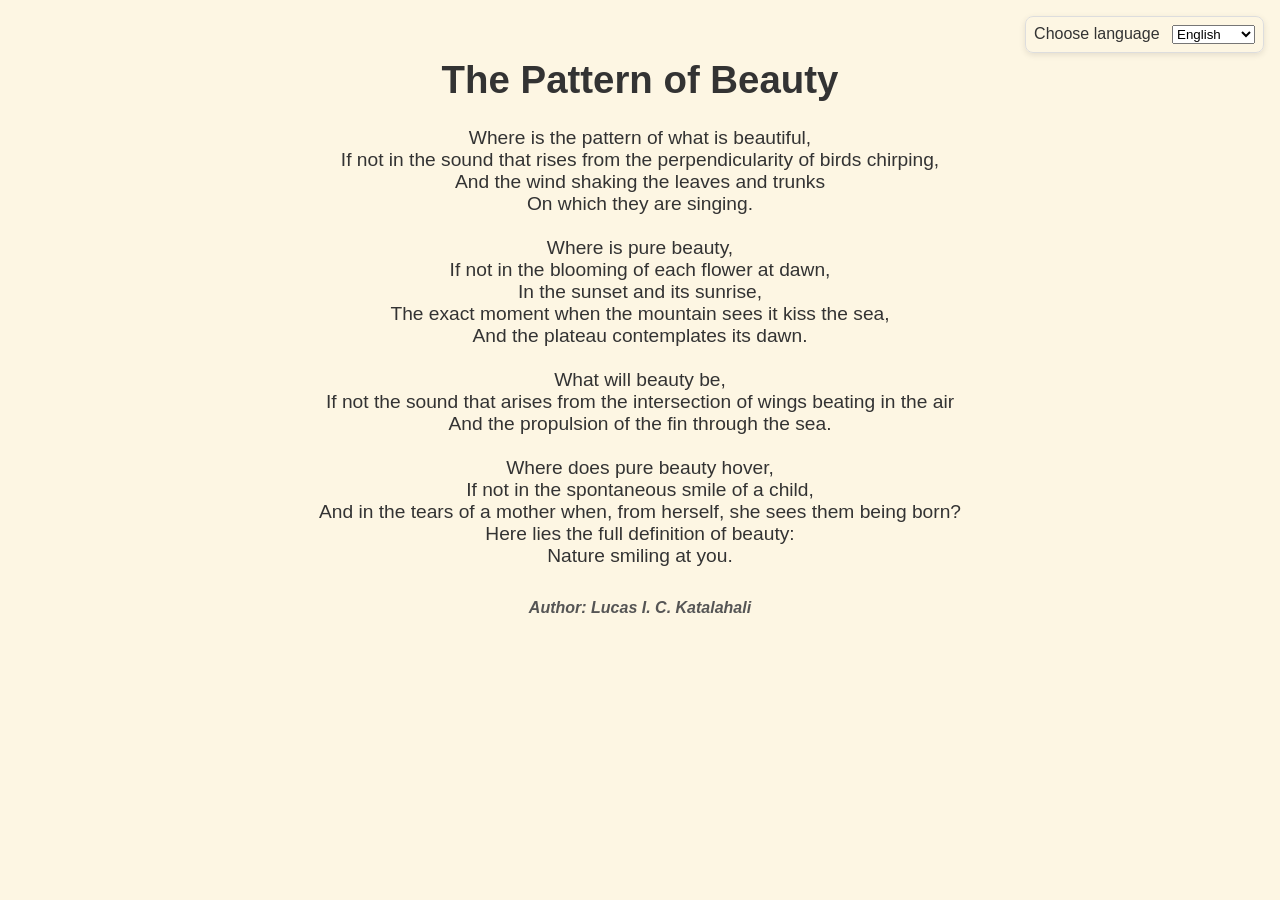
<file: poem.html>
<!DOCTYPE html>
<html lang="en">
<head>
  <meta charset="UTF-8" />
  <meta name="viewport" content="width=device-width, initial-scale=1" />
  <title>Poema de Lucas</title>
  <style>
    body {
      font-family: 'Gill Sans', 'Gill Sans MT', Calibri, 'Trebuchet MS', sans-serif;
      background-color: #fdf6e3;
      color: #333;
      text-align: center;
   
      padding-top: 1.5rem;
      padding-bottom: 1.5rem;
    }
    .poem {
        font-size: 1.2rem;
        margin-bottom: 2rem;
    }
    .author {
      font-weight: bold;
      font-style: italic;
      font-size: 1rem;
      color: #555;
    }
    .language-selector {
      position: fixed;
      top: 1rem;
      right: 1rem;
      padding: 8px;
      border: 1px solid #ddd;
      border-radius: 8px;
      box-shadow: 0 2px 6px rgba(0, 0, 0, 0.1);
    }
     .language-selector label {
      margin-right: 0.5rem;
    }
  </style>
</head>
<body>
  <div class="language-selector">
    <label for="language">Choose language</label>
    <select id="language">
      <option value="en">English</option>
      <option value="pt">Português</option>
    </select>
  </div>          

  <div class="poem" id="poemText">
    <h1>The Pattern of Beauty</h1>
    Where is the pattern of what is beautiful,<br>
    If not in the sound that rises from the perpendicularity of birds chirping,<br>
    And the wind shaking the leaves and trunks<br>
    On which they are singing.<br><br>

    Where is pure beauty,<br>
    If not in the blooming of each flower at dawn,<br>
    In the sunset and its sunrise,<br>
    The exact moment when the mountain sees it kiss the sea,<br>
    And the plateau contemplates its dawn.<br><br>

    What will beauty be,<br>
    If not the sound that arises from the intersection of wings beating in the air<br>
    And the propulsion of the fin through the sea.<br><br>

    Where does pure beauty hover,<br>
    If not in the spontaneous smile of a child,<br>
    And in the tears of a mother when, from herself, she sees them being born?<br>
    Here lies the full definition of beauty:<br>
    Nature smiling at you.
  </div>

  <div class="author">
    Author: Lucas I. C. Katalahali
  </div>

  <script>
    const poemText = document.getElementById('poemText');
    const languageSelect = document.getElementById('language');

    const poems = {
      en: `
<h1>The Pattern of Beauty</h1>
Where is the pattern of what is beautiful,<br>
If not in the sound that rises from the perpendicularity of birds chirping,<br>
And the wind shaking the leaves and trunks<br>
On which they are singing.<br><br>

Where is pure beauty,<br>
If not in the blooming of each flower at dawn,<br>
In the sunset and its sunrise,<br>
The exact moment when the mountain sees it kiss the sea,<br>
And the plateau contemplates its dawn.<br><br>

What will beauty be,<br>
If not the sound that arises from the intersection of wings beating in the air<br>
And the propulsion of the fin through the sea.<br><br>

Where does pure beauty hover,<br>
If not in the spontaneous smile of a child,<br>
And in the tears of a mother when, from herself, she sees them being born?<br>
Here lies the full definition of beauty:<br>
Nature smiling at you.
`,
      pt: `
<h1>O padrão do Belo</h1>
Aonde está o padrão do que é belo<br>
Se não no som que nasce da perpendicularidade dos pássaros piando,<br>
E do vento balançando as folhas e troncos<br>
Sobre os quais estão eles cantando.<br><br>

Aonde está a beleza pura<br>
Se não no brotar de cada flor na aurora,<br>
No pôr do sol e em seu renascer,<br>
O exato instante em que a montanha vê-lo beijar o mar<br>
E o planalto contempla o seu alvorecer.<br><br>

O que virá a ser beleza<br>
Se não o som que nasce da interseção da asa batendo no ar<br>
E da propulsão da barbatana pelo mar.<br><br>

Aonde paira a pura beleza<br>
Se não no sorriso espontâneo de uma criança,<br>
E nas lágrimas de uma mãe quando, de si, a via nascer?<br>
Eis a definição plena do belo:<br>
A natureza sorrindo pra você.
`
    };

    languageSelect.addEventListener('change', () => {
      const lang = languageSelect.value;
      poemText.innerHTML = poems[lang];
    });
  </script>
</body>
</html>
</file>
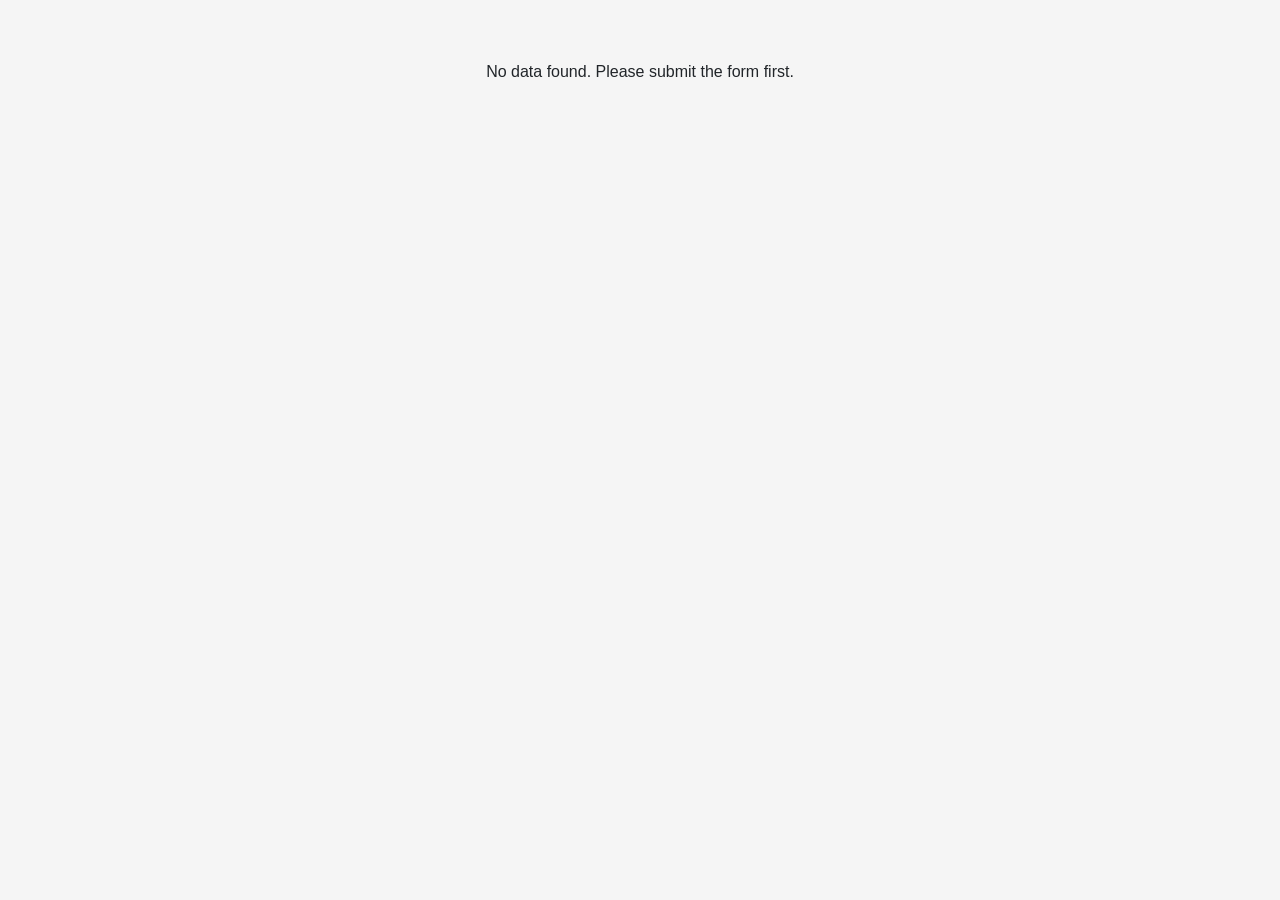
<file: submitted.html>
<!DOCTYPE html>
<html lang="en">
<head>
  <meta charset="UTF-8" />
  <meta name="viewport" content="width=device-width, initial-scale=1.0"/>
  <title>Form Submitted</title>
  <link rel="stylesheet" href="https://cdn.jsdelivr.net/npm/bootstrap@5.3.3/dist/css/bootstrap.min.css"/>
  <style>
    body {
      font-family: Arial, sans-serif;
      padding: 40px;
      background-color: #f5f5f5;
    }
    .container {
      max-width: 600px;
      background: white;
      padding: 30px;
      border-radius: 10px;
      box-shadow: 0 4px 10px rgba(0, 0, 0, 0.1);
    }
    h1 {
      color: #2c3e50;
    }
    .info-item {
      margin-bottom: 15px;
    }
    .label {
      font-weight: bold;
    }
  </style>
</head>
<body>
  <div class="container">
    <h1>Thank you for contacting us!</h1>
    <p>Here's what you submitted:</p>
    <div id="submittedData"></div>
    <a href="index.html" class="btn btn-primary mt-3">Back to Home</a>
  </div>

<script>
  const data = JSON.parse(localStorage.getItem('contactData'));

  if (data) {
    const container = document.createElement('div');
    container.style.padding = '20px';
    container.style.maxWidth = '600px';
    container.style.margin = '0 auto';
    container.style.backgroundColor = '#fff';
    container.style.borderRadius = '10px';
    container.style.boxShadow = '0 0 10px rgba(0, 0, 0, 0.1)';

    container.innerHTML = `
      <h2>Form submission details</h2>
      <p><strong>Name:</strong> ${data.name}</p>
      <p><strong>Email:</strong> ${data.email}</p>
      <p><strong>Phone:</strong> ${data.phone}</p>
      <p><strong>Subject:</strong> ${data.subject}</p>
      <p><strong>Gender:</strong> ${data.gender}</p>
      <p><strong>Accepted Terms:</strong> ${data.terms ? "Yes" : "No"}</p>
      <p><strong>Message:</strong><br>${data.message}</p>
    `;

    document.body.appendChild(container);
  } else {
    document.body.innerHTML = '<p style="text-align:center; padding:20px;">No data found. Please submit the form first.</p>';
  }
</script>


</body>
</html>
</file>
<file: css/style.css>
@charset "UTF-8";

html, body {
  margin: 0;
  padding: 0;
  overflow-x: hidden;
  max-width: 100%;
}

header{
  height: auto;
  color: white;
  /*overflow-x: hidden;*/
  text-align: center;
  font-family: 'Gill Sans', 'Gill Sans MT', Calibri, 'Trebuchet MS', sans-serif;
  background-size: cover;
  background-position: center;
  box-shadow: 0 5px 4px -2px rgba(0, 0, 0, 0.2);
}

.no-background{
  height: auto;
  background-image: linear-gradient(rgba(14, 0, 0, 0.700), rgba(48, 4, 4, 0.909)), url();
}

header.no-background .navbar-menu .nav-link,
header.no-background .bi {
  color: white;
}

.no-background p{
  color: white;
  font-size: 1.6rem;
}
.no-background h1{
  color: white;
  font-weight: normal;
  font-size: 3.5rem;
}

header .navbar-brand{
  color:white ;
  border: 1px solid white;
  border-radius: 17px;
  padding: 8px;
  font-family: 'Courier New', Courier, monospace;
  font-size: 1.6rem;  
  background-color: #571a1ae2;      
}

header .navbar-brand:hover{
  color: white;
}

header h1{
  font-weight: normal;
  font-family: 'Courier New', Courier, monospace;
  margin-top: 45px;
}
header p {
  font-weight: normal;
  font-size: 1.5rem;
  font-family: 'Courier New', Courier, monospace;
}

.navbar-menu li{
  margin: 13px;    
}
header .social-icons{
  display: flex;
  text-decoration: none;
  list-style: none;
  gap: 18px; 
  font-size: 19px;
  margin: 0 2px;
  transition: color 0.3s;
}

header .bi{
  color: white;
}
.navbar-menu .nav-link{
  color: white;
  border-radius: 5px;
  transition: background-color 0.3s, color 0.3s;
}

.navbar-menu .nav-link:hover{
  border-radius: 5px;
  background-color: #571a1ae2;
  color: white;
}

@media (max-width: 991.98px) {
  .navbar-collapse {
  background-color: white;
  border-radius: 8px;
  z-index: 9999;
}
 .navbar-collapse .nav-link {
    color: black; /* ou qualquer cor escura */
  }
  .navbar-collapse i.bi {
    color: black; /* ícones */
  }
  header.no-background .navbar-collapse .nav-link {
    color: black;
  }
}

img.custom-img {
  width: 100%;
  height: 175px;
  object-fit: cover;
}
.custom-img-container{
  overflow: hidden;
  position: relative;
}
.custom-img-container img{
  transition: transform 0.3s ease, filter 0.3s ease;
  display: block;
  width: 100%;
}
.custom-img-container .overlay{
  position: absolute;
  top: 0;
  left: 0;
  width: 100%;
  height: 100%;
  background-color: rgba(0, 0, 0, 0.5); /* camada preta semi-transparente */
  color: white;
  display: flex;
  align-items: center;
  justify-content: center;
  font-size: 1.5rem;
  opacity: 0;
  transition: opacity 0.3s ease;
}
.custom-img-container .overlay a{
  text-decoration: none;
  color: white;
  font-weight: 500;
}

.custom-img-container:hover img {
  transform: scale(1.1);
}

.custom-img-container:hover .overlay {
  opacity: 1;
}

.highlight-paragraph{
  text-align: justify;
  padding-left: 19px;
  margin: 25px 0;
  font-size: 16px;
  border-left: 4px solid rgba(101, 9, 9, 0.847);

}
.highlight-paragraph span{
  font-size:30px;
  font-weight: bold;
}

.poem-link{
  text-decoration: none;
}
.poem-link:hover{
  text-decoration: underline;
}

footer {
   background-image: linear-gradient(rgba(14, 0, 0, 0.700), rgba(48, 4, 4, 0.909)), url();
  color: #f8f9fa; /* texto claro */
}

.social-icons {
  list-style: none;
  padding: 0;
  margin: 0;
  display: flex;
  justify-content: center;
  gap: 20px;
}

.social-icons a {
  color: #f8f9fa;
  font-size: 1.5rem;
  transition: color 0.3s ease;
}

.social-icons a:hover {
  color: #0d6efd; /* azul bootstrap */
}

footer p {
  margin-top: 1rem;
  font-size: 0.9rem;
  color: #adb5bd; /* cinza claro para diferenciar do título */
}

.carousel-item img {
  width: 100%;
  height: 400px; /* Ajuste conforme necessário */
  object-fit: cover;
}

.carousel-img {
  height: 300px; /* Limita a altura */
  object-fit: cover; /* Recorta sem distorcer */
}
.h2title{
  color: rgb(101, 9, 9);
  text-align: left;
  font-family: 'Courier New', Courier, monospace;
}

.city-img{
  max-width: 700px;
  width: 100%;
  height: auto;
}

#sports-data {
  text-align: center;
  margin: 20px;
}
#sports-data img {
  width: 150px;
  margin-top: 10px;
}
</file>
